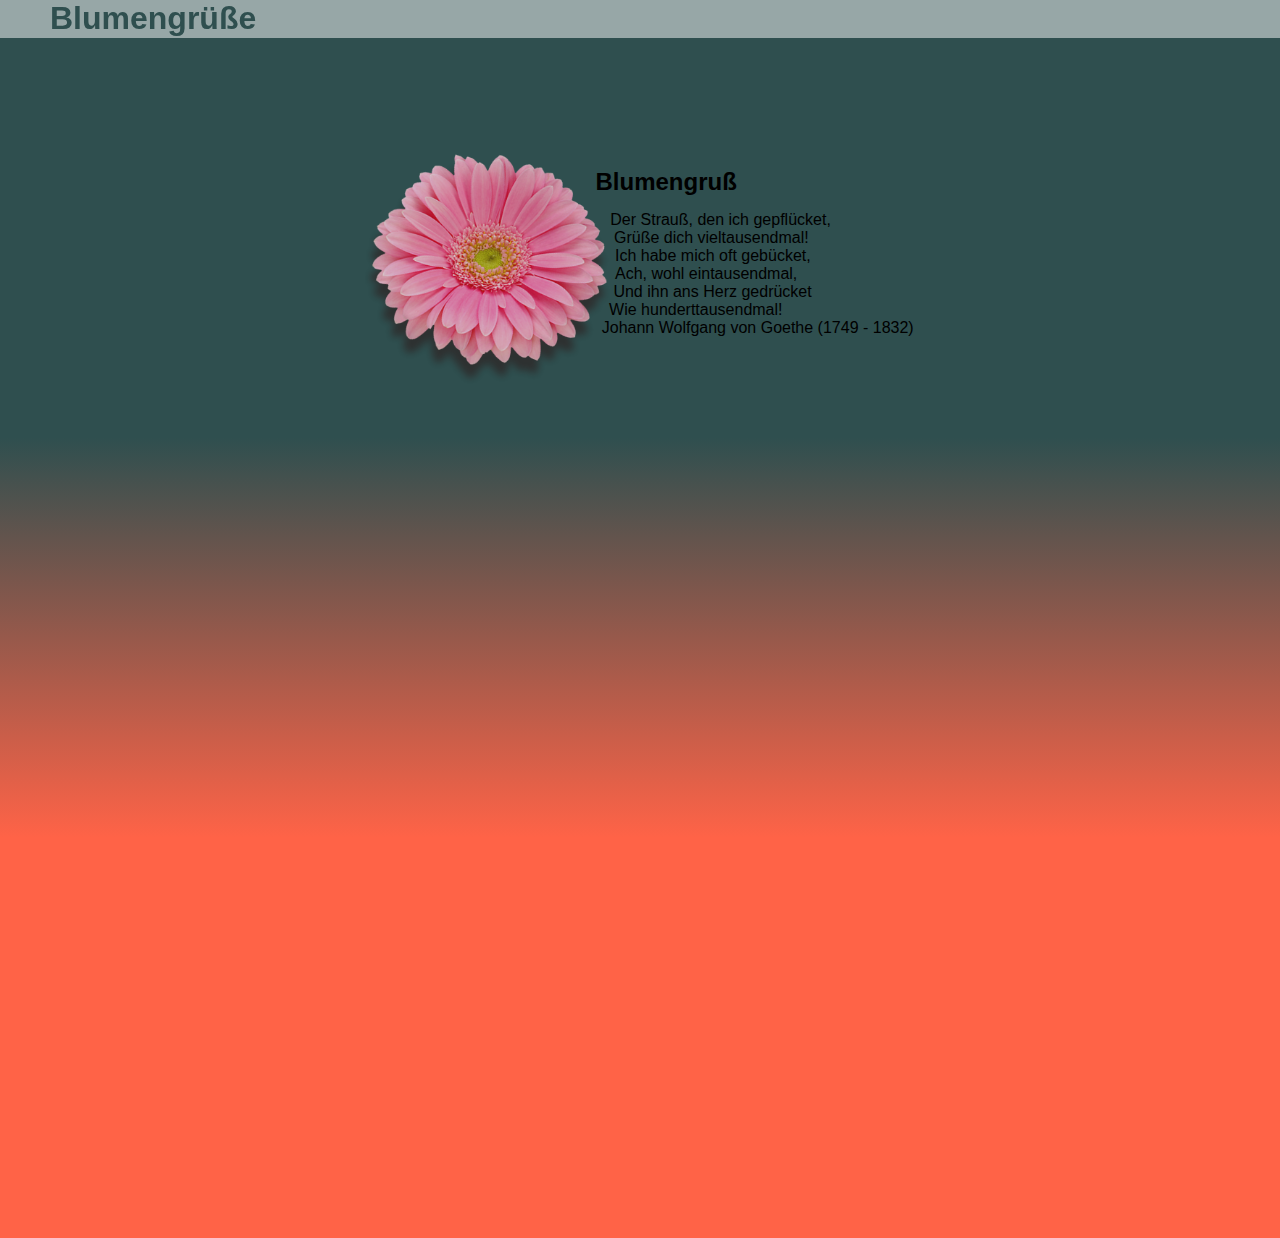
<file: aufgabe07_CSS3_transform_transition_animation/index.html>
<!DOCTYPE html>
<html lang="de">

<head>
    <meta charset="utf-8" />
    <meta name="viewport" content="width=device-width">
    <title>Aufgabe 6: CSS Shapes</title>
    <link rel="stylesheet" href="styles/styles.css">
</head>

<body>
    <header>
        <h1 id="top">Blumengrüße</h1>
        <nav>
            <ul>
                <li> <a href="index.html">aufgabe3</a> </li>
                <li> <a href="index.2.html">aufgabe2</a> </li>
                <li> <a href="index.3.html">aufgabe1</a> </li>
            </ul>
        </nav>
    </header>
    <main>
        <section>
            <div>
                <img src="img/gerbera.png" alt="Bild einer Gerbera">
                <h2>Blumengruß</h2>
                <p>
                    Der Strauß, den ich gepflücket,<br>
                    Grüße dich vieltausendmal!<br>
                    Ich habe mich oft gebücket,<br>
                    Ach, wohl eintausendmal,<br>
                    Und ihn ans Herz gedrücket<br>
                    Wie hunderttausendmal! <br>
                    <cite>Johann Wolfgang von Goethe (1749 - 1832)</cite>
                </p>
            </div>
        </section>

        <section></section>

        <section></section>
        
    </main>
    <footer>
    </footer>
</body>
<script src="js/prefixfree.min.js"></script>
</html>
</file>
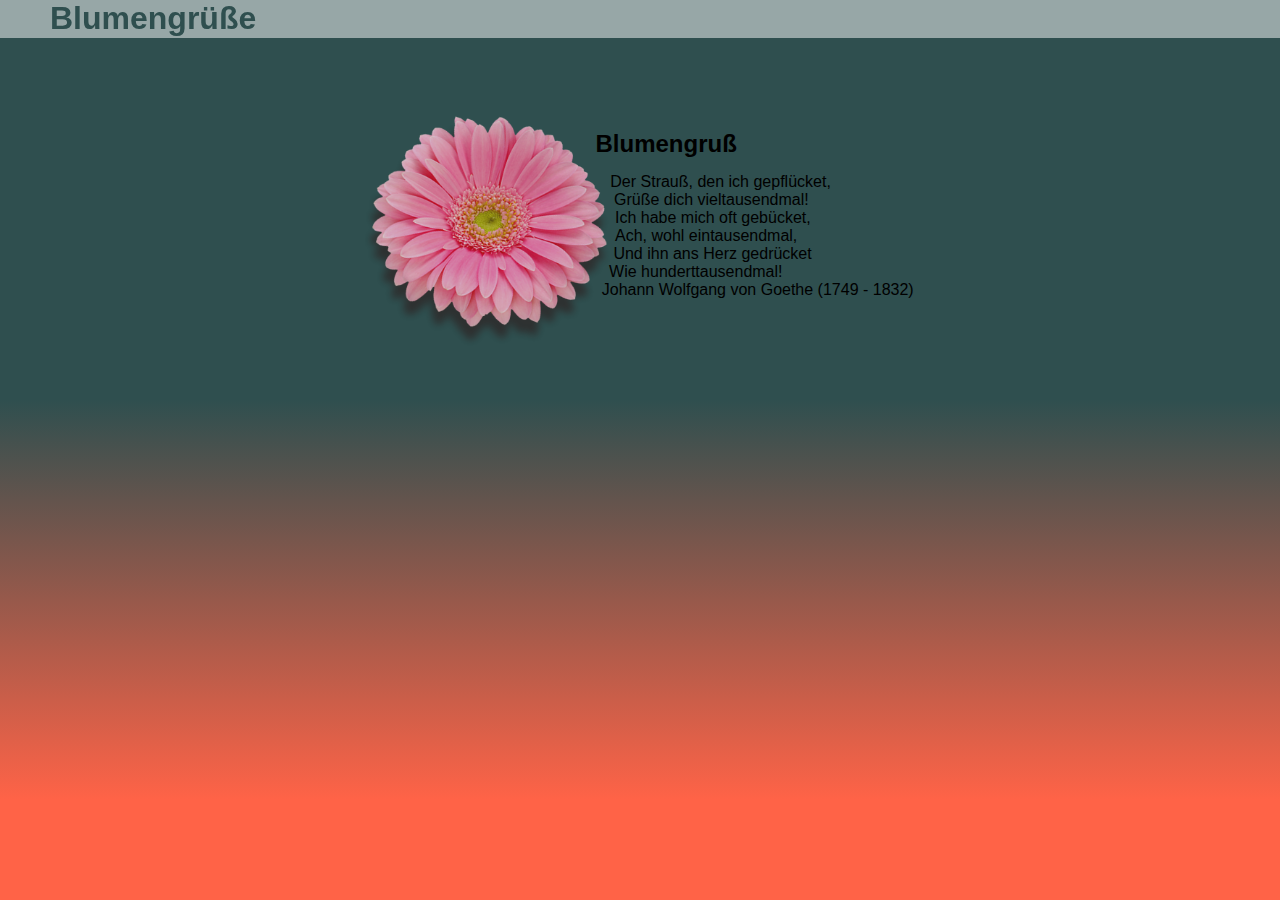
<file: aufgabe7_CSS3_transform_transition_animation/index.html>
<!DOCTYPE html>
<html lang="de">

<head>
    <meta charset="utf-8" />
    <meta name="viewport" content="width=device-width">
    <title>Aufgabe 6: CSS Shapes</title>
    <link rel="stylesheet" href="styles/styles.css">
</head>

<body>
    <header>
        <h1 id="top">Blumengrüße</h1>
        <nav>
            <ul>
                <li> <a href="">Farben</a> </li>
                <li> <a href="index.2.html">Galerie</a> </li>
                <li> <a href="">Geschmack</a> </li>
            </ul>
        </nav>
    </header>
    <main>
        <section>
            <div>
                <img src="img/gerbera.png" alt="Bild einer Gerbera">
                <h2>Blumengruß</h2>
                <p>
                    Der Strauß, den ich gepflücket,<br>
                    Grüße dich vieltausendmal!<br>
                    Ich habe mich oft gebücket,<br>
                    Ach, wohl eintausendmal,<br>
                    Und ihn ans Herz gedrücket<br>
                    Wie hunderttausendmal! <br>
                    <cite>Johann Wolfgang von Goethe (1749 - 1832)</cite>
                </p>
            </div>
        </section>

        <section></section>

        <section></section>
        
    </main>
    <footer>
    </footer>
</body>

</html>
</file>
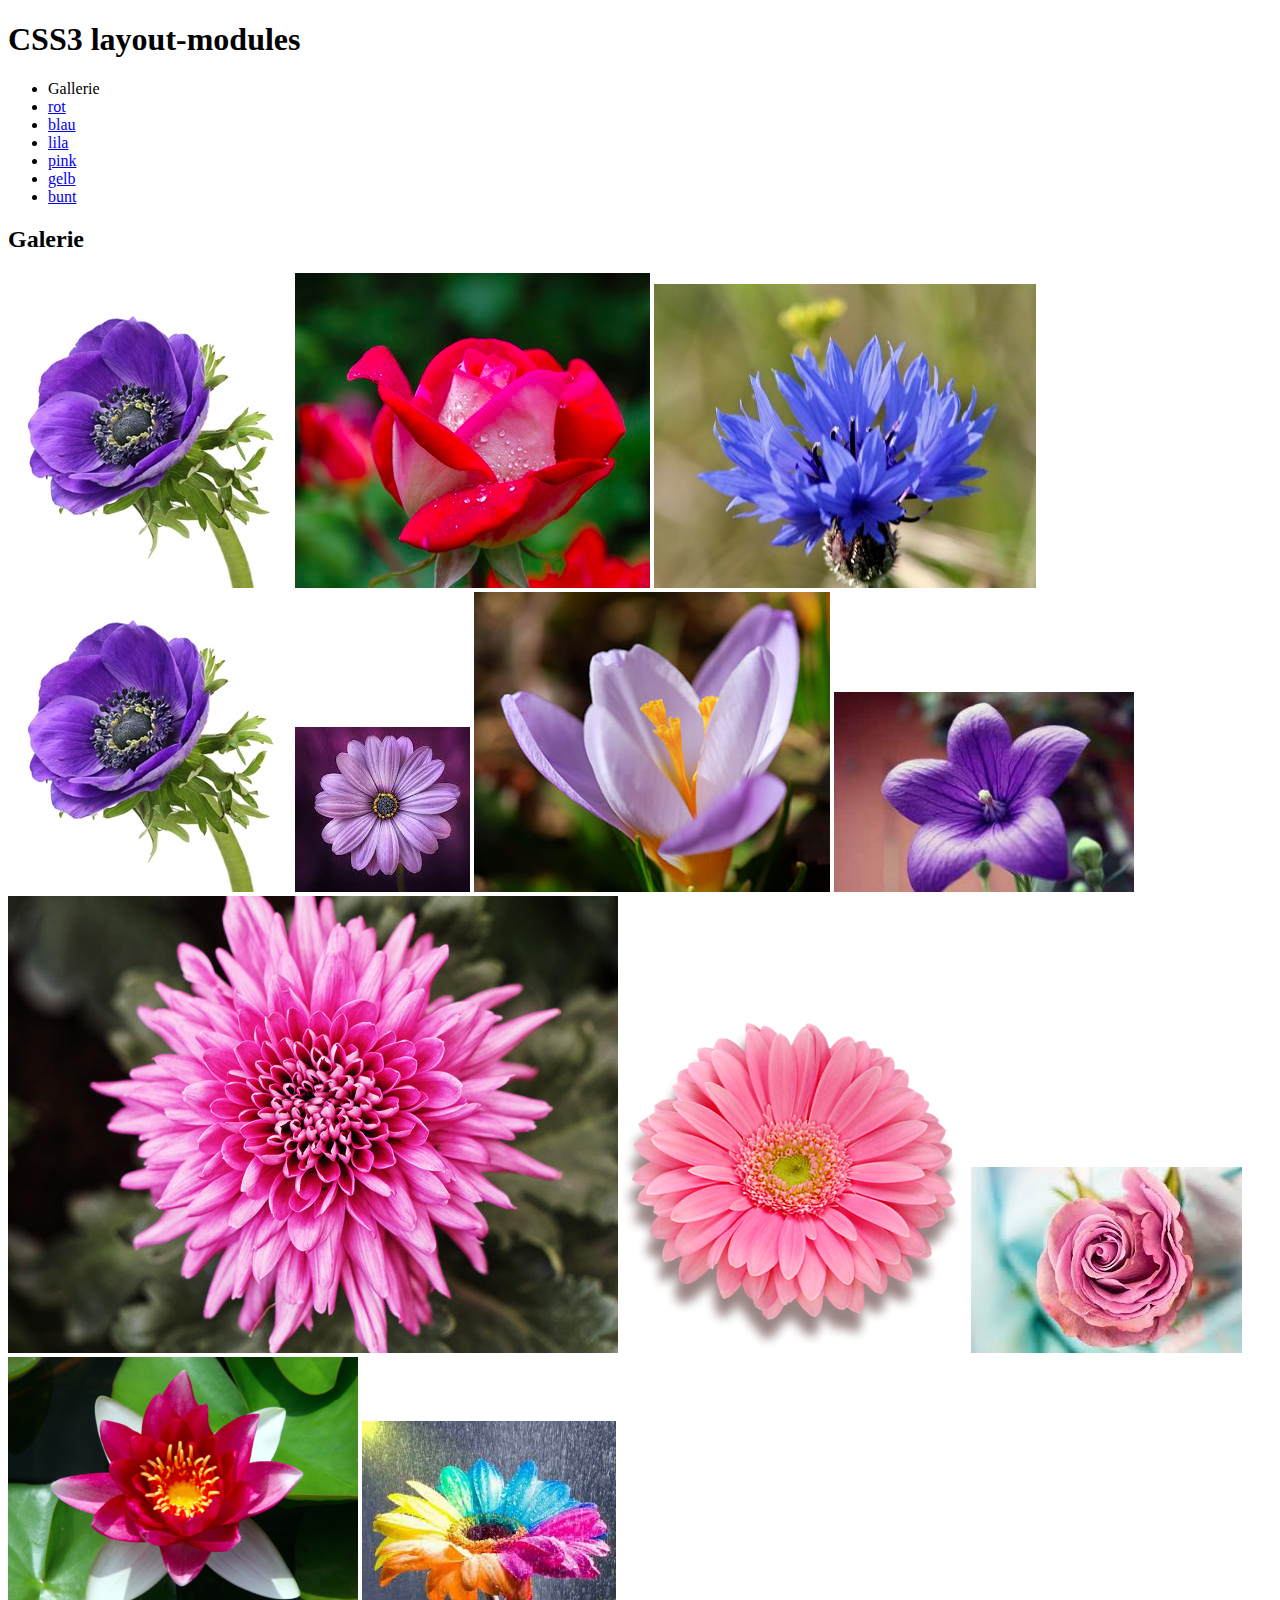
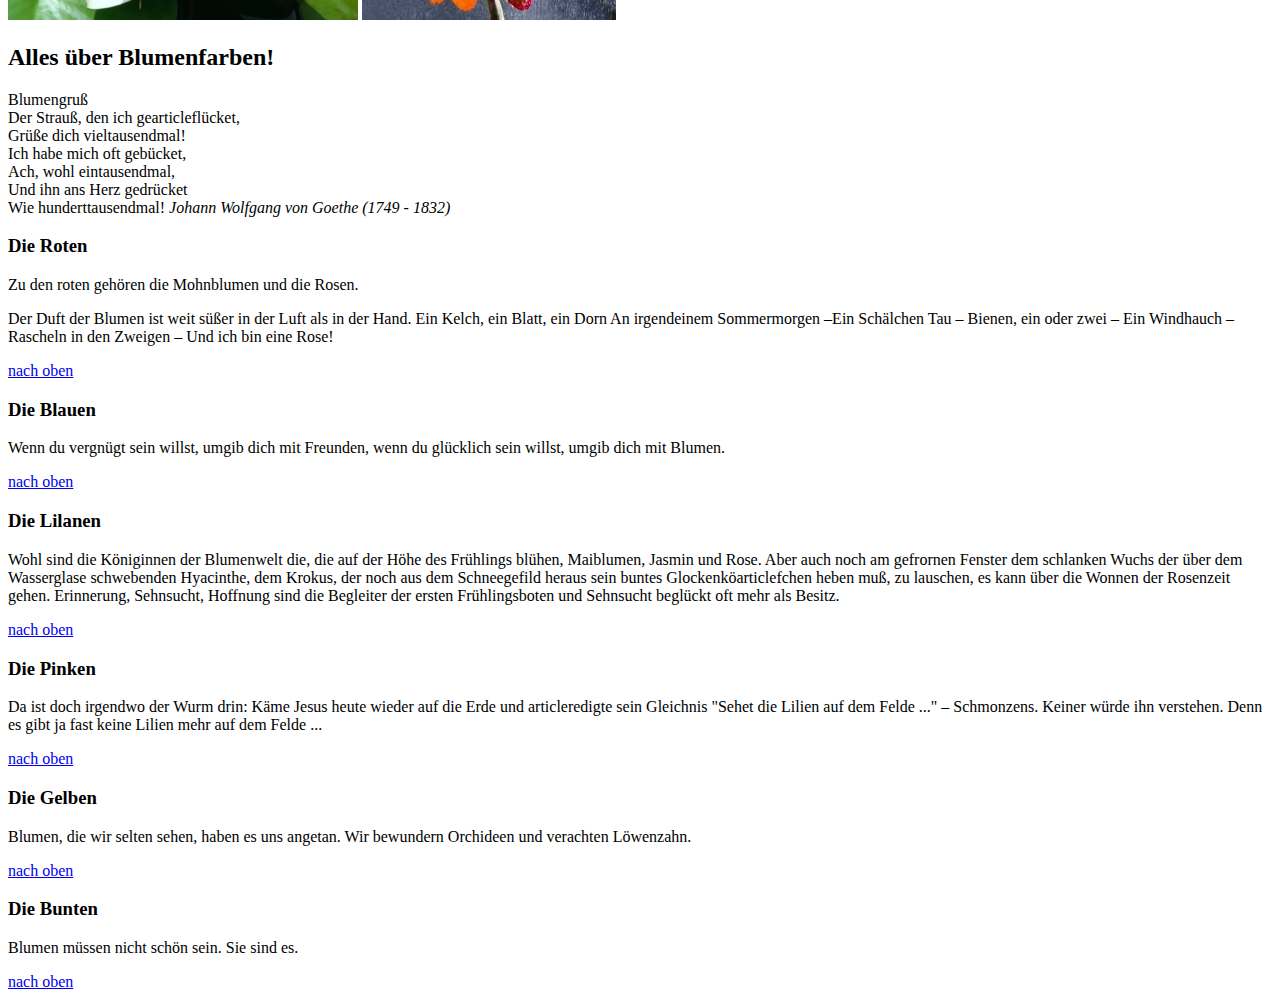
<file: aufgabe01_HTML5_Semantik/blume.html>
<!DOCTYPE html>
<html lang="de">

<head>
    <meta charset="utf-8" />
    <title>CSS3</title>
</head>

<body>
    <h1 id="top">CSS3 layout-modules</h1>
    <nav>
        <ul>
            <li> Gallerie </li>
            <li> <a href="#red"> rot </a> </li>
            <li> <a href="#blue"> blau </a> </li>
            <li> <a href="#purple"> lila </a> </li>
            <li> <a href="#pink"> pink </a> </li>
            <li> <a href="#yellow"> gelb </a> </li>
            <li> <a href="#colorfull"> bunt </a> </li>
        </ul>
    </nav>
    <main>
        <section>
            <h2>Galerie</h2>
            <div>
                <img src="img/anemone.jpg" alt="Bild einer Anemone">
                <img src="img/rose1.jpg" alt="Bild einer Rose">
                <img src="img/kornblume.jpg" alt="Bild einer Kornblume">
                <img src="img/anemone.jpg" alt="Bild einer Anemone">
                <img src="img/cosmee.jpg" alt="Bild einer Cosmee">
                <img src="img/krokos.jpg" alt="Bild einer Krokos">
                <img src="img/lilac.jpg" alt="Bild einer Lilac">
                <img src="img/aster.jpg" alt="Bild einer Aster">
                <img src="img/gerbera.png" alt="Bild einer Gerbera">
                <img src="img/rose2.jpg" alt="Bild einer Rose">
                <img src="img/seeanemone.jpg" alt="Bild einer Seeanemone">
                <img src="img/colorful.jpg" alt="Bild einer bunten Blume">
            </div>
        </section>

        <section>
            <h2> Alles über Blumenfarben!</h2>
            <p>Blumengruß<br>
                Der Strauß, den ich gearticleflücket,<br>
                Grüße dich vieltausendmal!<br>
                Ich habe mich oft gebücket,<br>
                Ach, wohl eintausendmal,<br>
                Und ihn ans Herz gedrücket<br>
                Wie hunderttausendmal! <cite>Johann Wolfgang von Goethe (1749 - 1832)</cite>
            </p>

            <article id="red">
                <h3>Die Roten</h3>
                <p>Zu den roten gehören die Mohnblumen und die Rosen.</p>
                <p>Der Duft der Blumen ist weit süßer in der Luft als in der Hand. Ein Kelch, ein Blatt, ein Dorn An
                    irgendeinem Sommermorgen –Ein Schälchen Tau – Bienen, ein oder zwei – Ein Windhauch – Rascheln in
                    den Zweigen – Und ich bin eine Rose! </p>
                <a href="#top">nach oben</a>
            </article>

            <article id="blue">
                <h3>Die Blauen</h3>
                <p>Wenn du vergnügt sein willst, umgib dich mit Freunden, wenn du glücklich sein willst, umgib dich mit
                    Blumen.</p>
                <a href="#top">nach oben</a>
            </article>

            <article id="purple">
                <h3>Die Lilanen </h3>
                <p> Wohl sind die Königinnen der Blumenwelt die, die auf der Höhe des Frühlings blühen, Maiblumen,
                    Jasmin und Rose. Aber auch noch am gefrornen Fenster dem schlanken Wuchs der über dem Wasserglase
                    schwebenden Hyacinthe, dem Krokus, der noch aus dem Schneegefild heraus sein buntes
                    Glockenköarticlefchen heben muß, zu lauschen, es kann über die Wonnen der Rosenzeit gehen.
                    Erinnerung, Sehnsucht, Hoffnung sind die Begleiter der ersten Frühlingsboten und Sehnsucht beglückt
                    oft mehr als Besitz.</p>
                <a href="#top">nach oben</a>
            </article>

            <article id="pink">
                <h3>Die Pinken</h3>
                <p>Da ist doch irgendwo der Wurm drin: Käme Jesus heute wieder auf die Erde und articleredigte sein
                    Gleichnis "Sehet die Lilien auf dem Felde ..." – Schmonzens. Keiner würde ihn verstehen. Denn es
                    gibt ja fast keine Lilien mehr auf dem Felde ...</p>
                <a href="#h1">nach oben</a>
            </article>

            <article id="yellow">
                <h3> Die Gelben </h3>
                <p>Blumen, die wir selten sehen, haben es uns angetan. Wir bewundern Orchideen und verachten Löwenzahn.</p>
                <a href="#top">nach oben</a>
            </article>

            <article id="colorful">
                <h3>Die Bunten</h3>
                <p>Blumen müssen nicht schön sein. Sie sind es.</p>
                <a href="#top">nach oben</a>
            </article>

        </section>
    </main>
</body>

</html>
</file>
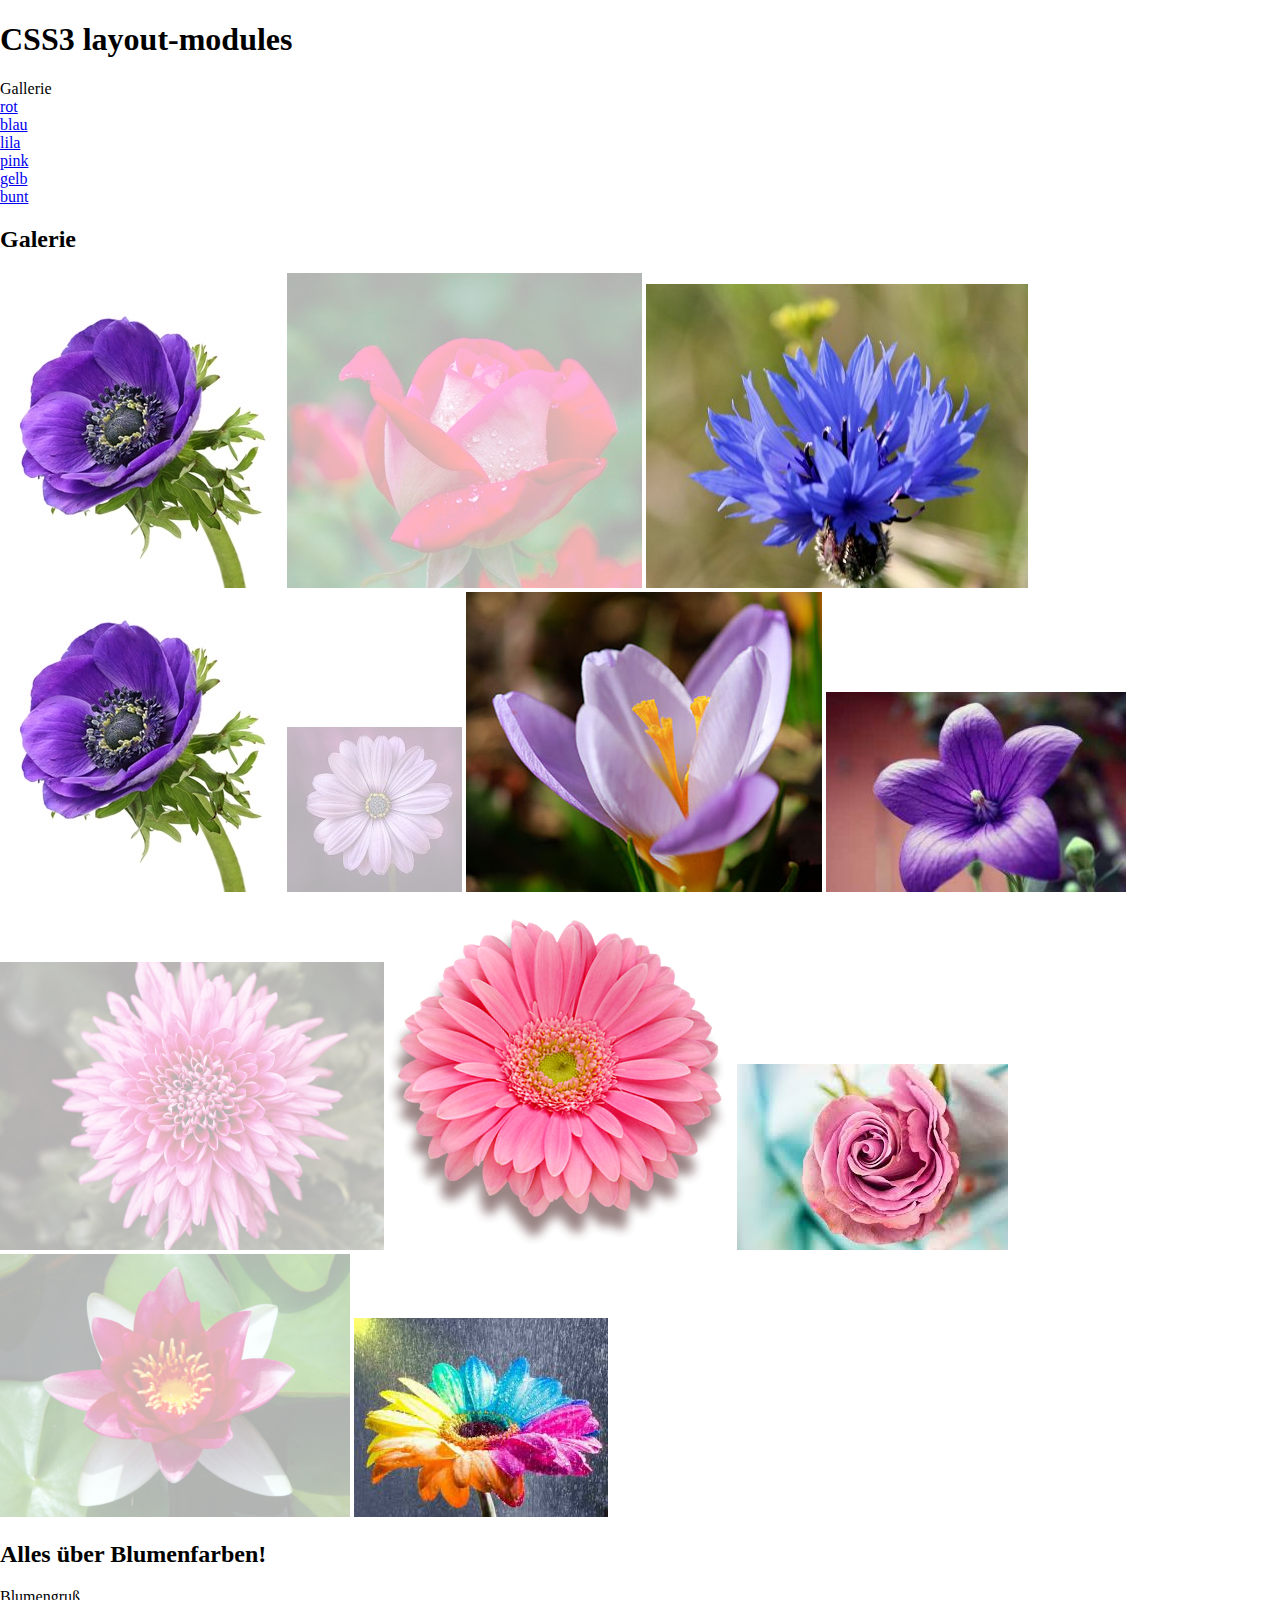
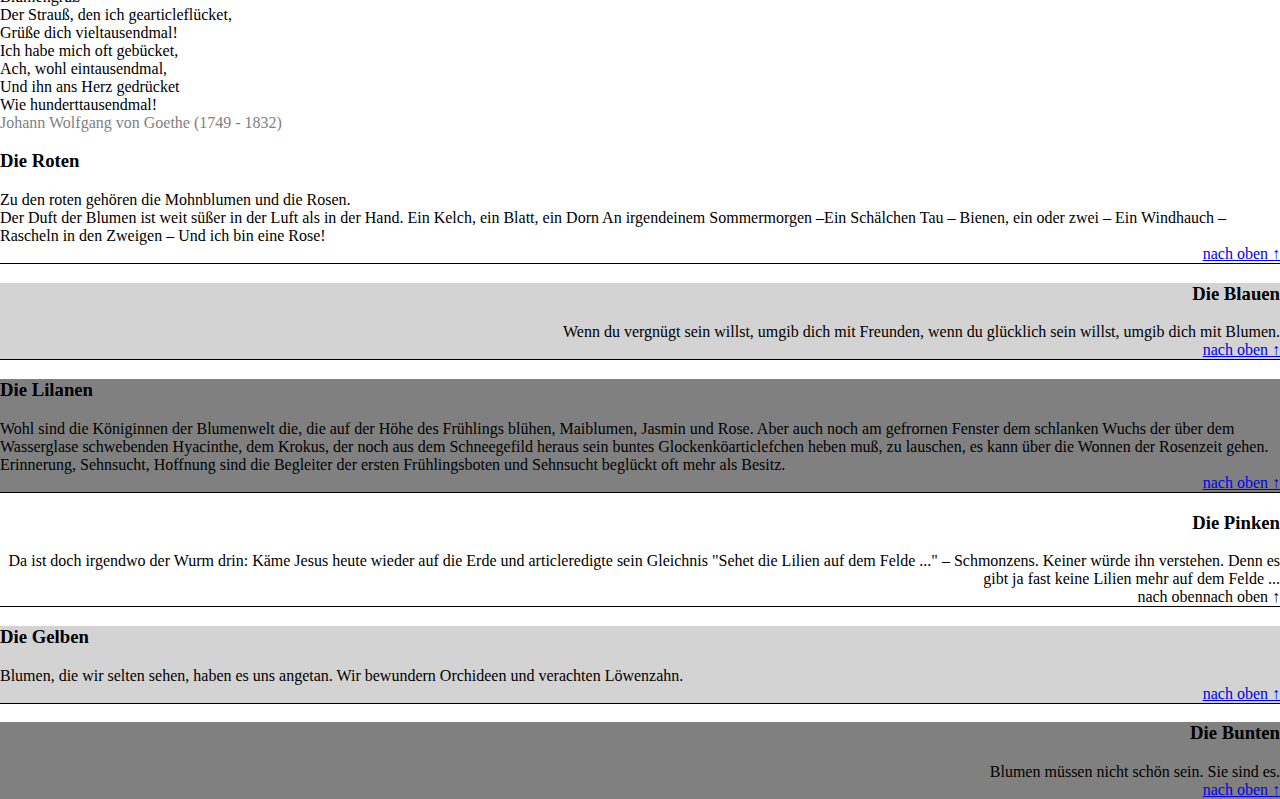
<file: aufgabe02_CSS3_Selektoren, Spezifität, strukturelle Pseudoklassen/blume.html>
<!DOCTYPE html>
<html lang="de">

<head>
    <meta charset="utf-8" />
    <title>CSS3</title>
    <link rel="stylesheet" href="styles/styles.css">
</head>

<body>
    <h1 id="top">CSS3 layout-modules</h1>
    <nav>
        <ul>
            <li> Gallerie </li>
            <li> <a href="#red"> rot </a> </li>
            <li> <a href="#blue"> blau </a> </li>
            <li> <a href="#purple"> lila </a> </li>
            <li> <a href="#pink"> pink </a> </li>
            <li> <a href="#yellow"> gelb </a> </li>
            <li> <a href="#colorfull"> bunt </a> </li>
        </ul>
    </nav>
    <main>
        <section>
            <h2>Galerie</h2>
            <div>
                <img src="img/anemone.jpg" alt="Bild einer Anemone">
                <img src="img/rose1.jpg" alt="Bild einer Rose">
                <img src="img/kornblume.jpg" alt="Bild einer Kornblume">
                <img src="img/anemone.jpg" alt="Bild einer Anemone">
                <img src="img/cosmee.jpg" alt="Bild einer Cosmee">
                <img src="img/krokos.jpg" alt="Bild einer Krokos">
                <img src="img/lilac.jpg" alt="Bild einer Lilac">
                <img src="img/aster.jpg" alt="Bild einer Aster">
                <img src="img/gerbera.png" alt="Bild einer Gerbera">
                <img src="img/rose2.jpg" alt="Bild einer Rose">
                <img src="img/seeanemone.jpg" alt="Bild einer Seeanemone">
                <img src="img/colorful.jpg" alt="Bild einer bunten Blume">
            </div>
        </section>

        <section>
            <h2> Alles über Blumenfarben!</h2>
            <p>Blumengruß<br>
                Der Strauß, den ich gearticleflücket,<br>
                Grüße dich vieltausendmal!<br>
                Ich habe mich oft gebücket,<br>
                Ach, wohl eintausendmal,<br>
                Und ihn ans Herz gedrücket<br>
                Wie hunderttausendmal! <br>
                <cite>Johann Wolfgang von Goethe (1749 - 1832)</cite>
            </p>

            <article id="red">
                <h3>Die Roten</h3>
                <p>Zu den roten gehören die Mohnblumen und die Rosen.</p>
                <p>Der Duft der Blumen ist weit süßer in der Luft als in der Hand. Ein Kelch, ein Blatt, ein Dorn An
                    irgendeinem Sommermorgen –Ein Schälchen Tau – Bienen, ein oder zwei – Ein Windhauch – Rascheln in
                    den Zweigen – Und ich bin eine Rose! </p>
                <a href="#top"></a>
            </article>

            <article id="blue">
                <h3>Die Blauen</h3>
                <p>Wenn du vergnügt sein willst, umgib dich mit Freunden, wenn du glücklich sein willst, umgib dich mit
                    Blumen.</p>
                <a href="#top" ></a>
            </article>

            <article id="purple">
                <h3>Die Lilanen </h3>
                <p> Wohl sind die Königinnen der Blumenwelt die, die auf der Höhe des Frühlings blühen, Maiblumen,
                    Jasmin und Rose. Aber auch noch am gefrornen Fenster dem schlanken Wuchs der über dem Wasserglase
                    schwebenden Hyacinthe, dem Krokus, der noch aus dem Schneegefild heraus sein buntes
                    Glockenköarticlefchen heben muß, zu lauschen, es kann über die Wonnen der Rosenzeit gehen.
                    Erinnerung, Sehnsucht, Hoffnung sind die Begleiter der ersten Frühlingsboten und Sehnsucht beglückt
                    oft mehr als Besitz.</p>
                <a href="#top" ></a>
            </article>

            <article id="pink">
                <h3>Die Pinken</h3>
                <p>Da ist doch irgendwo der Wurm drin: Käme Jesus heute wieder auf die Erde und articleredigte sein
                    Gleichnis "Sehet die Lilien auf dem Felde ..." – Schmonzens. Keiner würde ihn verstehen. Denn es
                    gibt ja fast keine Lilien mehr auf dem Felde ...</p>
                <a>nach oben</a>
            </article>

            <article id="yellow">
                <h3> Die Gelben </h3>
                <p>Blumen, die wir selten sehen, haben es uns angetan. Wir bewundern Orchideen und verachten Löwenzahn.</p>
                <a href="#top" ></a>
            </article>

            <article id="colorful">
                <h3>Die Bunten</h3>
                <p>Blumen müssen nicht schön sein. Sie sind es.</p>
                <a href="#top" ></a>
            </article>

        </section>
    </main>
</body>

</html>
</file>
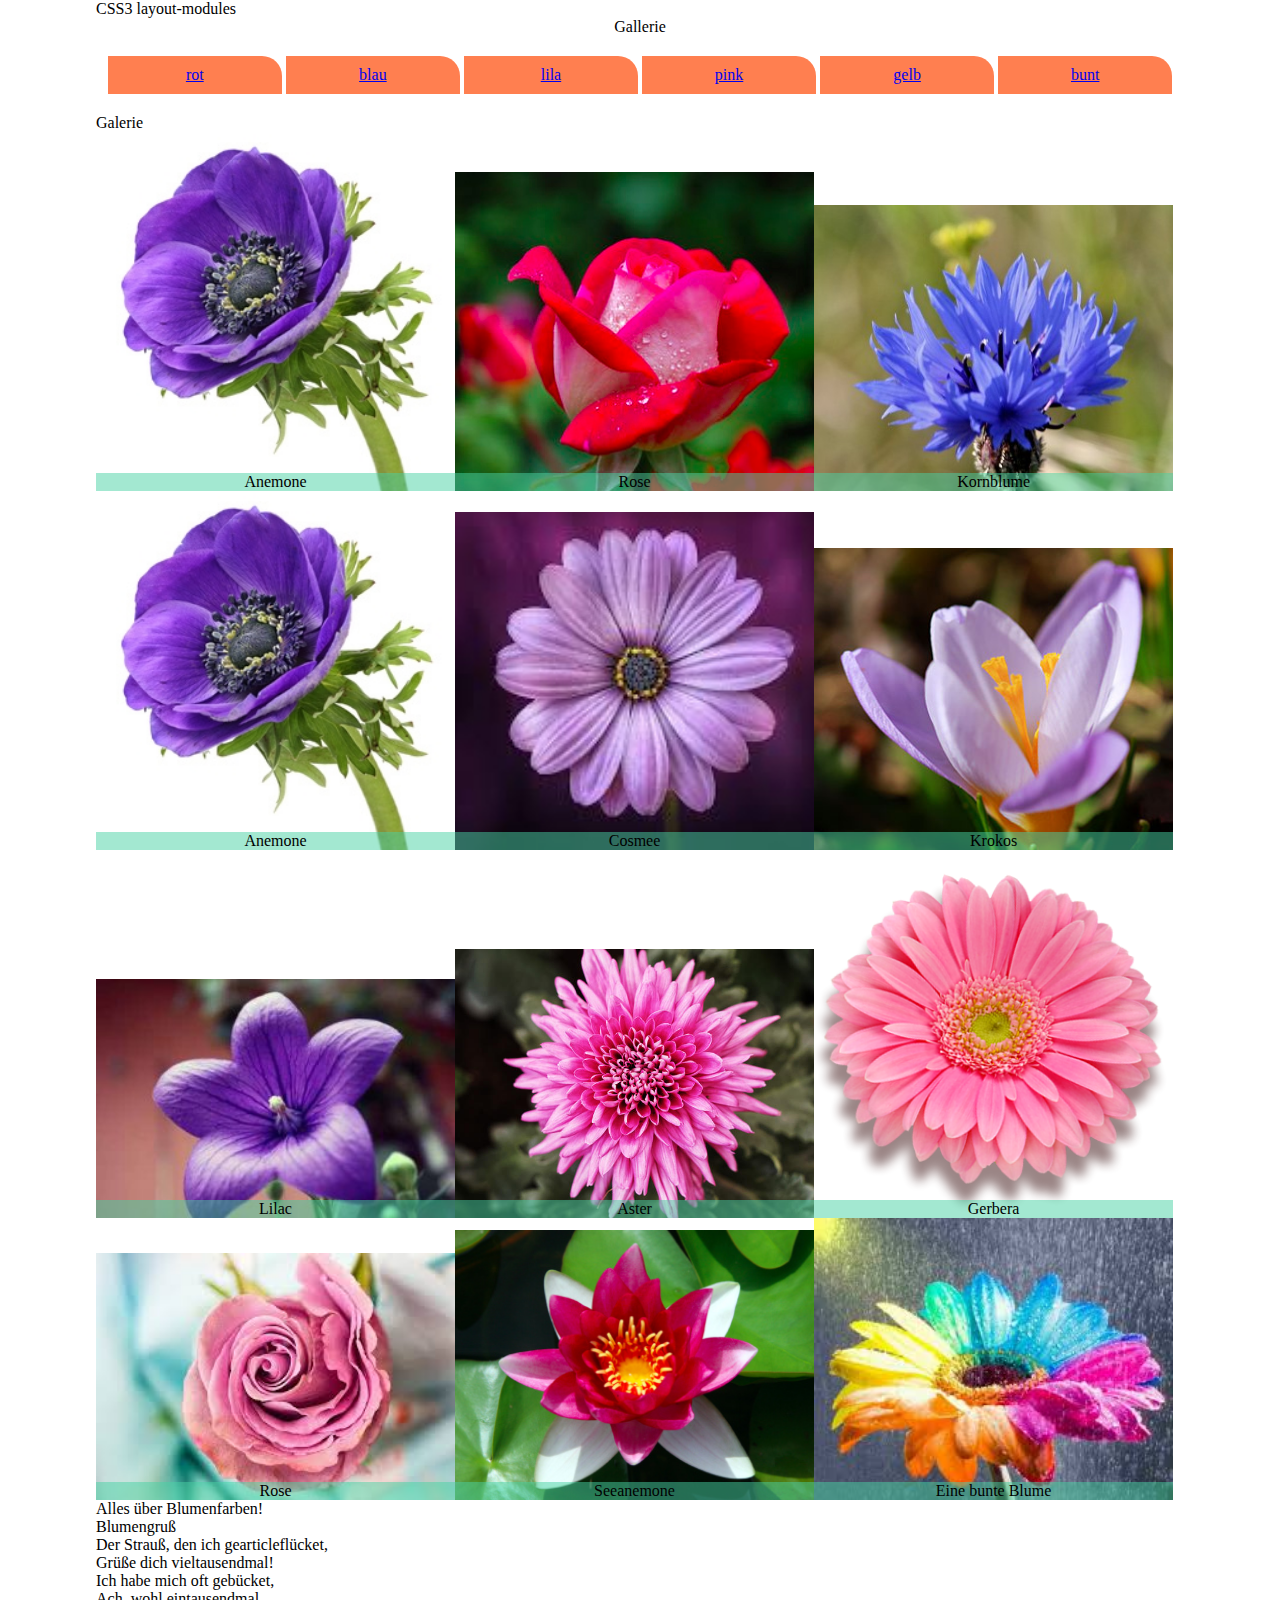
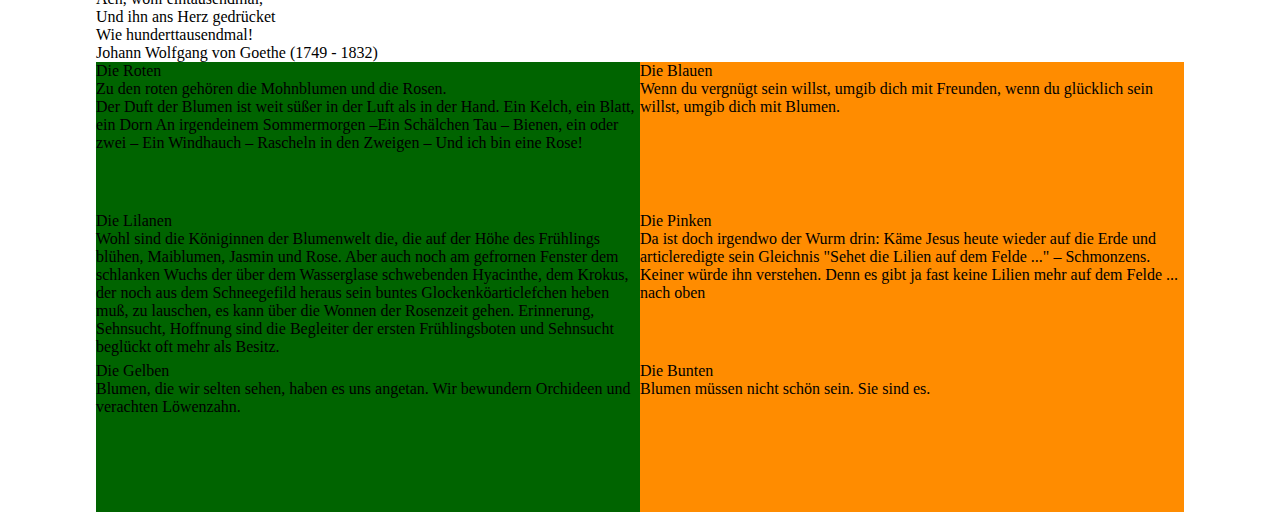
<file: aufgabe03_CSS3_box-sizing, block, inline, float, position/blume.html>
<!DOCTYPE html>
<html lang="de">

<head>
    <meta charset="utf-8" />
    <title>aufgabe3</title>
    <link rel="stylesheet" href="styles/blockFloatPos.css">
</head>

<body>
    <h1 id="top">CSS3 layout-modules</h1>
    <nav>
        <ul>
            <li> Gallerie </li>
            <li> <a href="#red"> rot </a> </li>
            <li> <a href="#blue"> blau </a> </li>
            <li> <a href="#purple"> lila </a> </li>
            <li> <a href="#pink"> pink </a> </li>
            <li> <a href="#yellow"> gelb </a> </li>
            <li> <a href="#colorfull"> bunt </a> </li>
        </ul>
    </nav>
    <main>
        <section>
            <h2>Galerie</h2>
            <div>
                <div>
                    <img src="img/anemone.jpg" alt="Bild einer Anemone">
                    <span>Anemone</span>
                </div><!--
            --><div>
                    <img src="img/rose1.jpg" alt="Bild einer Rose">
                    <span>Rose</span>
                </div><!--
            --><div>
                    <img src="img/kornblume.jpg" alt="Bild einer Kornblume">
                    <span>Kornblume</span>
                </div><!--
            --><div>
                    <img src="img/anemone.jpg" alt="Bild einer Anemone">
                    <span>Anemone</span>
                </div><!--
            --><div>
                    <img src="img/cosmee.jpg" alt="Bild einer Cosmee">
                    <span>Cosmee</span>
                </div><!--
            --><div>
                    <img src="img/krokos.jpg" alt="Bild einer Krokos">
                    <span>Krokos</span>
                </div><!--
            --><div>
                    <img src="img/lilac.jpg" alt="Bild einer Lilac">
                    <span>Lilac</span>
                </div><!--
            --><div>
                    <img src="img/aster.jpg" alt="Bild einer Aster">
                    <span>Aster</span>
                </div><!--
            --><div>
                    <img src="img/gerbera.png" alt="Bild einer Gerbera">
                    <span>Gerbera</span>
                </div><!--
            --><div>
                    <img src="img/rose2.jpg" alt="Bild einer Rose">
                    <span>Rose</span>
                </div><!--
            --><div>
                    <img src="img/seeanemone.jpg" alt="Bild einer Seeanemone">
                    <span>Seeanemone</span>
                </div><!--
            --><div>
                    <img src="img/colorful.jpg" alt="Bild einer bunten Blume">
                    <span>Eine bunte Blume</span>
                </div>
            </div>
        </section>

        <section>
            <h2> Alles über Blumenfarben!</h2>
            <p>Blumengruß<br>
                Der Strauß, den ich gearticleflücket,<br>
                Grüße dich vieltausendmal!<br>
                Ich habe mich oft gebücket,<br>
                Ach, wohl eintausendmal,<br>
                Und ihn ans Herz gedrücket<br>
                Wie hunderttausendmal! <br>
                <cite>Johann Wolfgang von Goethe (1749 - 1832)</cite>
            </p>

            <article id="red">
                <h3>Die Roten</h3>
                <p>Zu den roten gehören die Mohnblumen und die Rosen.</p>
                <p>Der Duft der Blumen ist weit süßer in der Luft als in der Hand. Ein Kelch, ein Blatt, ein Dorn An
                    irgendeinem Sommermorgen –Ein Schälchen Tau – Bienen, ein oder zwei – Ein Windhauch – Rascheln in
                    den Zweigen – Und ich bin eine Rose! </p>
                <a href="#top"></a>
            </article>
            
            <article id="blue">
                <h3>Die Blauen</h3>
                <p>Wenn du vergnügt sein willst, umgib dich mit Freunden, wenn du glücklich sein willst, umgib dich mit
                    Blumen.</p>
                <a href="#top"></a>
            </article>

            <article id="purple">
                <h3>Die Lilanen </h3>
                <p> Wohl sind die Königinnen der Blumenwelt die, die auf der Höhe des Frühlings blühen, Maiblumen,
                    Jasmin und Rose. Aber auch noch am gefrornen Fenster dem schlanken Wuchs der über dem Wasserglase
                    schwebenden Hyacinthe, dem Krokus, der noch aus dem Schneegefild heraus sein buntes
                    Glockenköarticlefchen heben muß, zu lauschen, es kann über die Wonnen der Rosenzeit gehen.
                    Erinnerung, Sehnsucht, Hoffnung sind die Begleiter der ersten Frühlingsboten und Sehnsucht beglückt
                    oft mehr als Besitz.</p>
                <a href="#top"></a>
            </article>

            <article id="pink">
                <h3>Die Pinken</h3>
                <p>Da ist doch irgendwo der Wurm drin: Käme Jesus heute wieder auf die Erde und articleredigte sein
                    Gleichnis "Sehet die Lilien auf dem Felde ..." – Schmonzens. Keiner würde ihn verstehen. Denn es
                    gibt ja fast keine Lilien mehr auf dem Felde ...</p>
                <a>nach oben</a>
            </article>

            <article id="yellow">
                <h3> Die Gelben </h3>
                <p>Blumen, die wir selten sehen, haben es uns angetan. Wir bewundern Orchideen und verachten Löwenzahn.</p>
                <a href="#top"></a>
            </article>

            <article id="colorful">
                <h3>Die Bunten</h3>
                <p>Blumen müssen nicht schön sein. Sie sind es.</p>
                <a href="#top"></a>
            </article>

        </section>
    </main>
</body>

</html>
</file>
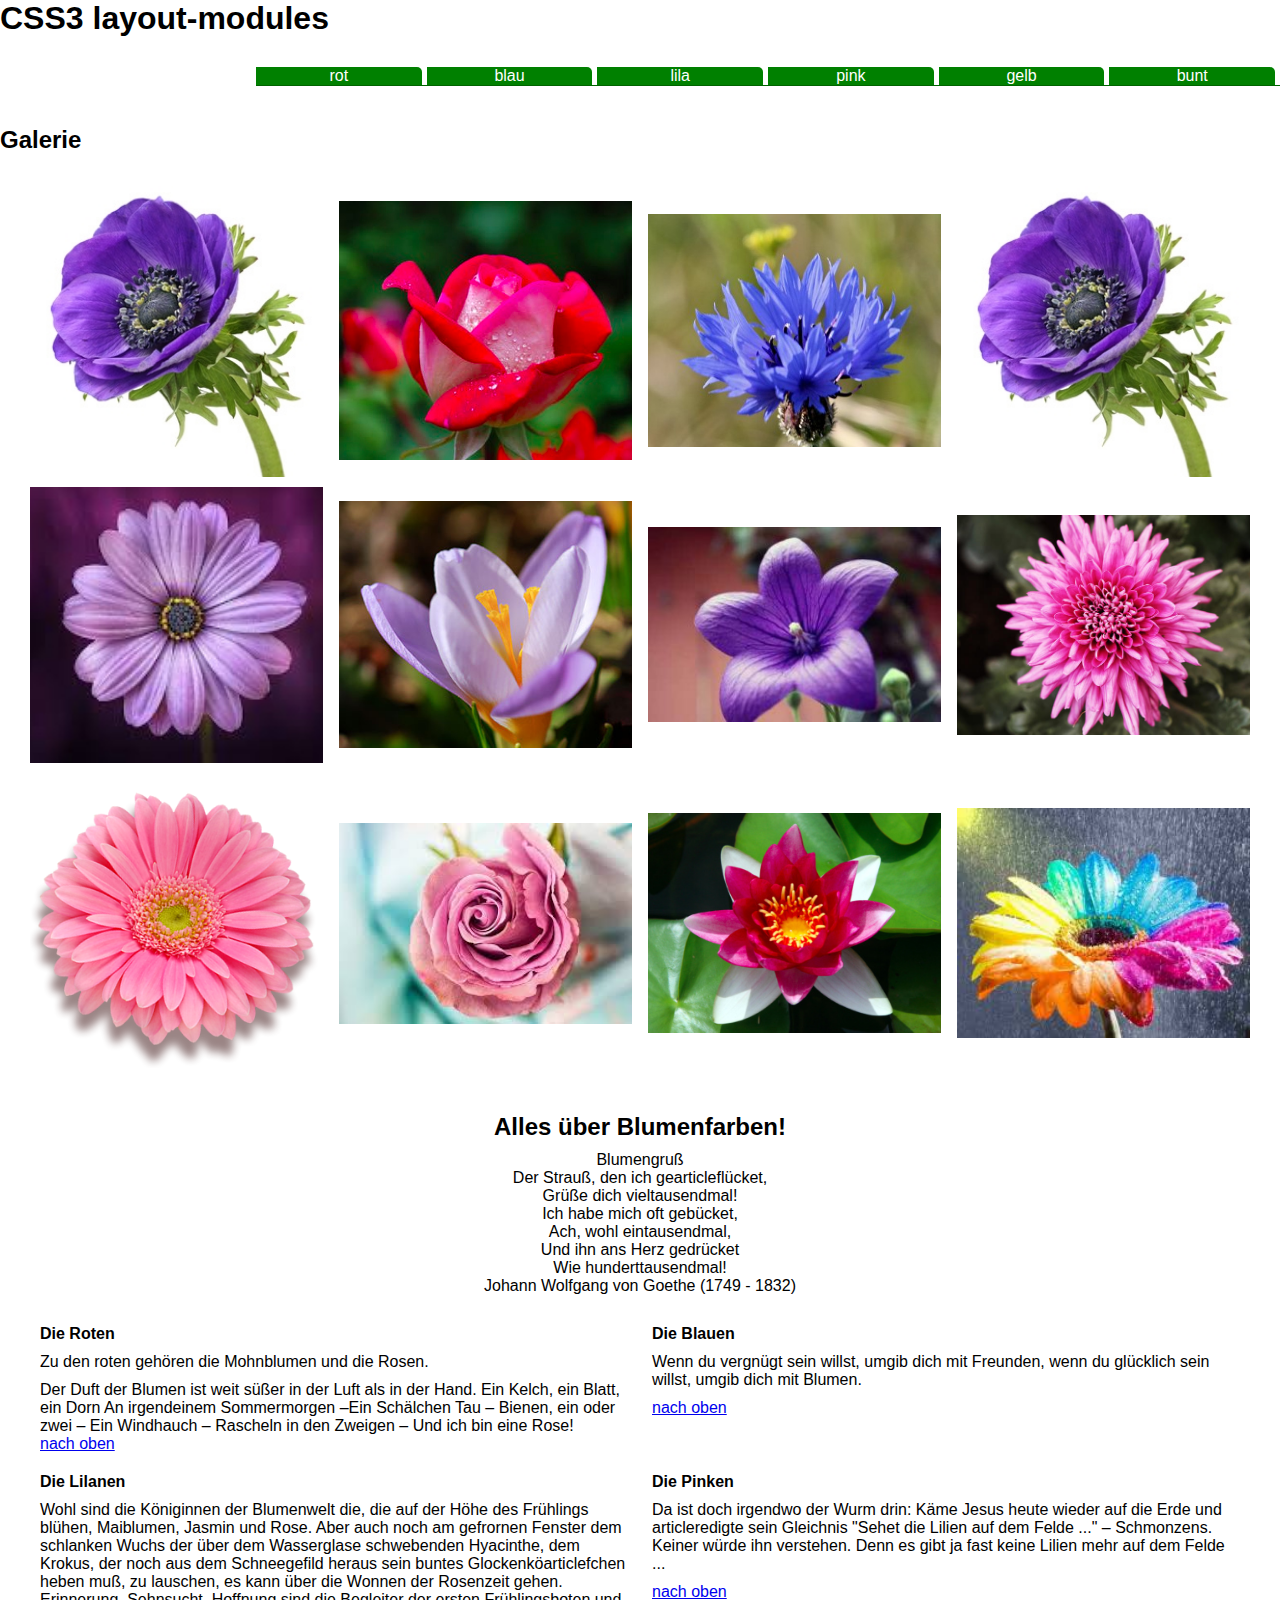
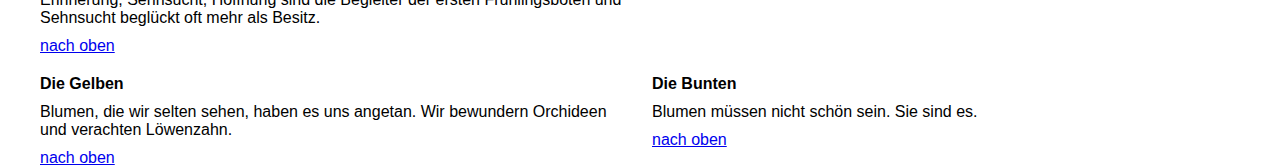
<file: aufgabe04_CSS3_flex/blume.html>
<!DOCTYPE html>
<html lang="de">

<head>
    <meta charset="utf-8" />
    <meta name="viewport" content="width=device-width">
    <title>aufgabe4</title>
    <link rel="stylesheet" href="styles/styles.css">
</head>

<body>
    <h1 id="top">CSS3 layout-modules</h1>
    <nav>
        <ul>
            <li> <a href="#red"> rot </a> </li>
            <li> <a href="#blue"> blau </a> </li>
            <li> <a href="#purple"> lila </a> </li>
            <li> <a href="#pink"> pink </a> </li>
            <li> <a href="#yellow"> gelb </a> </li>
            <li> <a href="#colorfull"> bunt </a> </li>
        </ul>
    </nav>
    <main>
        <section>
            <h2>Galerie</h2>
            <div>
                <img src="img/anemone.jpg" alt="Bild einer Anemone">
                <img src="img/rose1.jpg" alt="Bild einer Rose">
                <img src="img/kornblume.jpg" alt="Bild einer Kornblume">
                <img src="img/anemone.jpg" alt="Bild einer Anemone">
                <img src="img/cosmee.jpg" alt="Bild einer Cosmee">
                <img src="img/krokos.jpg" alt="Bild einer Krokos">
                <img src="img/lilac.jpg" alt="Bild einer Lilac">
                <img src="img/aster.jpg" alt="Bild einer Aster">
                <img src="img/gerbera.png" alt="Bild einer Gerbera">
                <img src="img/rose2.jpg" alt="Bild einer Rose">
                <img src="img/seeanemone.jpg" alt="Bild einer Seeanemone">
                <img src="img/colorful.jpg" alt="Bild einer bunten Blume">
            </div>
        </section>

        <section>
            <h2> Alles über Blumenfarben!</h2>
            <p>Blumengruß<br>
                Der Strauß, den ich gearticleflücket,<br>
                Grüße dich vieltausendmal!<br>
                Ich habe mich oft gebücket,<br>
                Ach, wohl eintausendmal,<br>
                Und ihn ans Herz gedrücket<br>
                Wie hunderttausendmal! <br>
                <cite>Johann Wolfgang von Goethe (1749 - 1832)</cite>
            </p>

            <article id="red">
                <h3>Die Roten</h3>
                <p>Zu den roten gehören die Mohnblumen und die Rosen.</p>
                <p>Der Duft der Blumen ist weit süßer in der Luft als in der Hand. Ein Kelch, ein Blatt, ein Dorn An
                    irgendeinem Sommermorgen –Ein Schälchen Tau – Bienen, ein oder zwei – Ein Windhauch – Rascheln in
                    den Zweigen – Und ich bin eine Rose! </p>
                <a href="#top">nach oben</a>
            </article>
            
            <article id="blue">
                <h3>Die Blauen</h3>
                <p>Wenn du vergnügt sein willst, umgib dich mit Freunden, wenn du glücklich sein willst, umgib dich mit
                    Blumen.</p>
                <a href="#top">nach oben</a>
            </article>

            <article id="purple">
                <h3>Die Lilanen </h3>
                <p> Wohl sind die Königinnen der Blumenwelt die, die auf der Höhe des Frühlings blühen, Maiblumen,
                    Jasmin und Rose. Aber auch noch am gefrornen Fenster dem schlanken Wuchs der über dem Wasserglase
                    schwebenden Hyacinthe, dem Krokus, der noch aus dem Schneegefild heraus sein buntes
                    Glockenköarticlefchen heben muß, zu lauschen, es kann über die Wonnen der Rosenzeit gehen.
                    Erinnerung, Sehnsucht, Hoffnung sind die Begleiter der ersten Frühlingsboten und Sehnsucht beglückt
                    oft mehr als Besitz.</p>
                <a href="#top">nach oben</a>
            </article>

            <article id="pink">
                <h3>Die Pinken</h3>
                <p>Da ist doch irgendwo der Wurm drin: Käme Jesus heute wieder auf die Erde und articleredigte sein
                    Gleichnis "Sehet die Lilien auf dem Felde ..." – Schmonzens. Keiner würde ihn verstehen. Denn es
                    gibt ja fast keine Lilien mehr auf dem Felde ...</p>
                <a href="#top">nach oben</a>
            </article>

            <article id="yellow">
                <h3> Die Gelben </h3>
                <p>Blumen, die wir selten sehen, haben es uns angetan. Wir bewundern Orchideen und verachten Löwenzahn.</p>
                <a href="#top">nach oben</a>
            </article>

            <article id="colorful">
                <h3>Die Bunten</h3>
                <p>Blumen müssen nicht schön sein. Sie sind es.</p>
                <a href="#top">nach oben</a>
            </article>

        </section>
    </main>
</body>

</html>
</file>
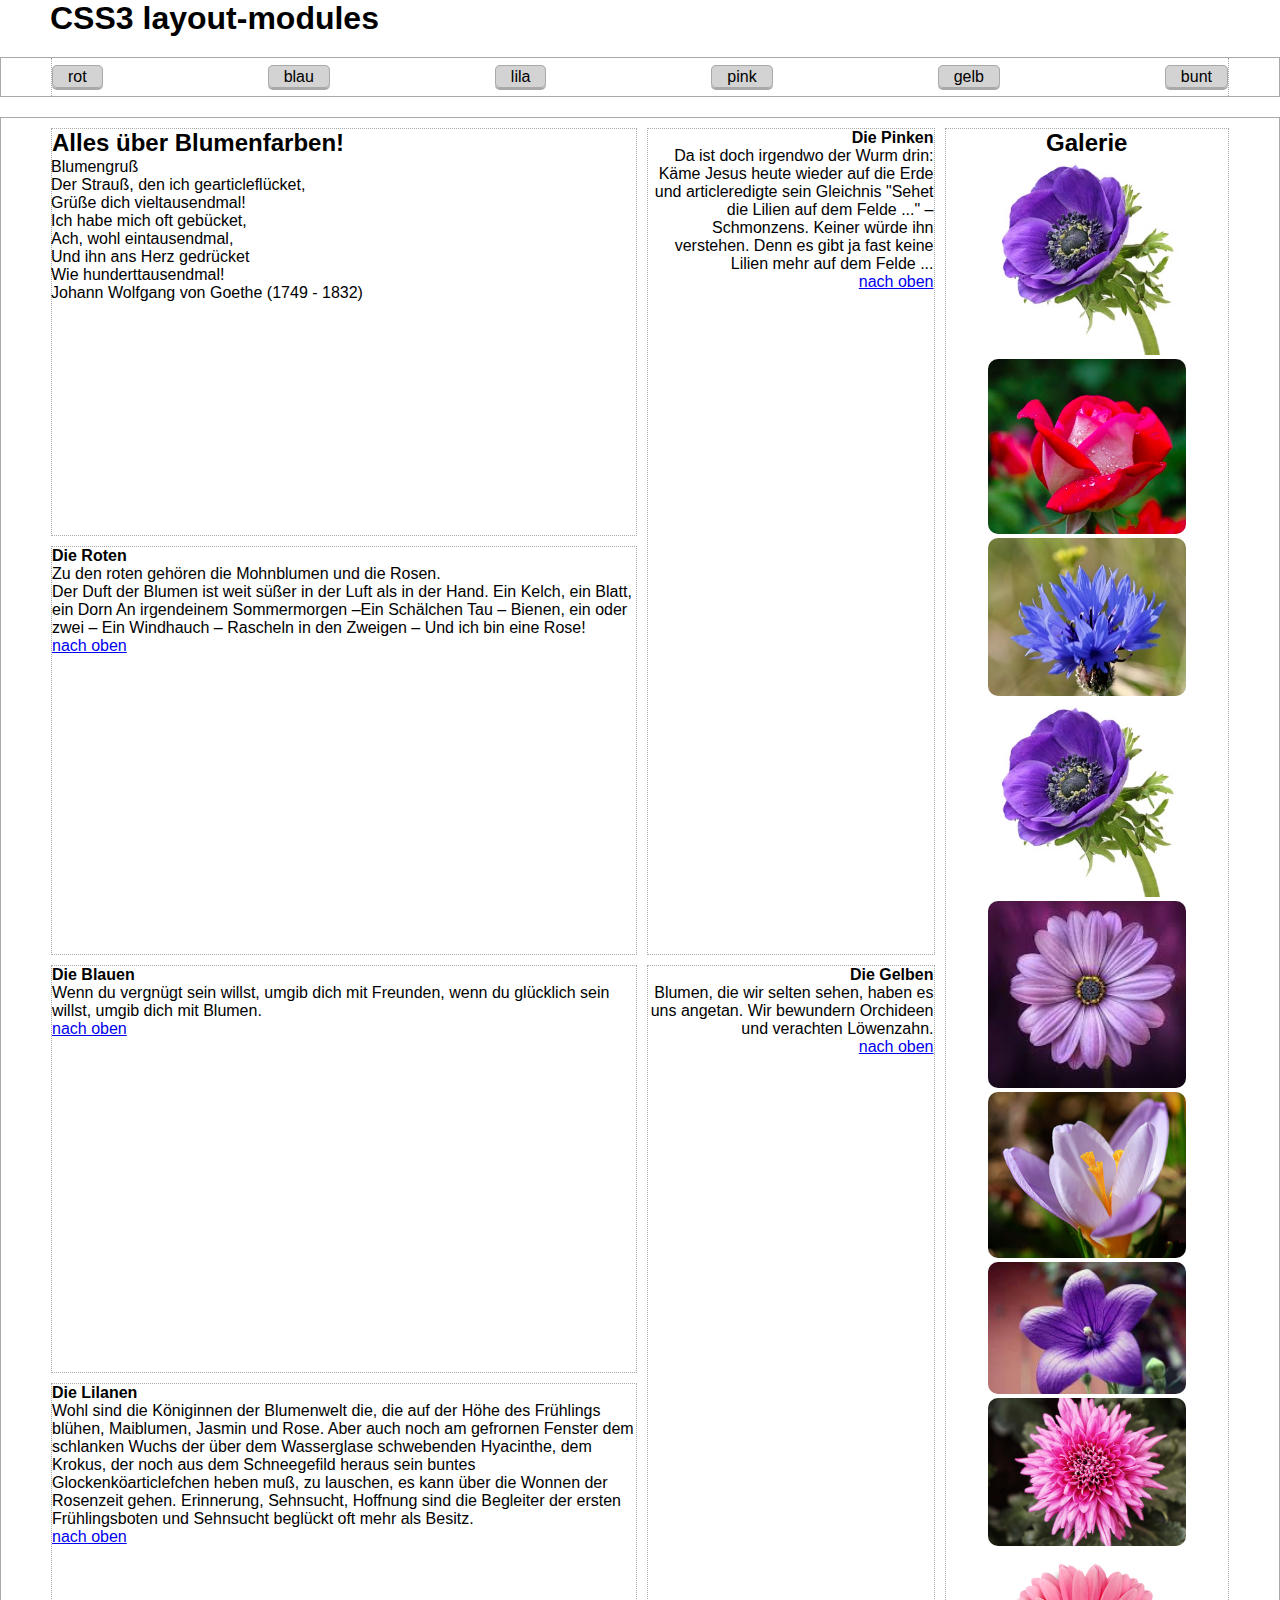
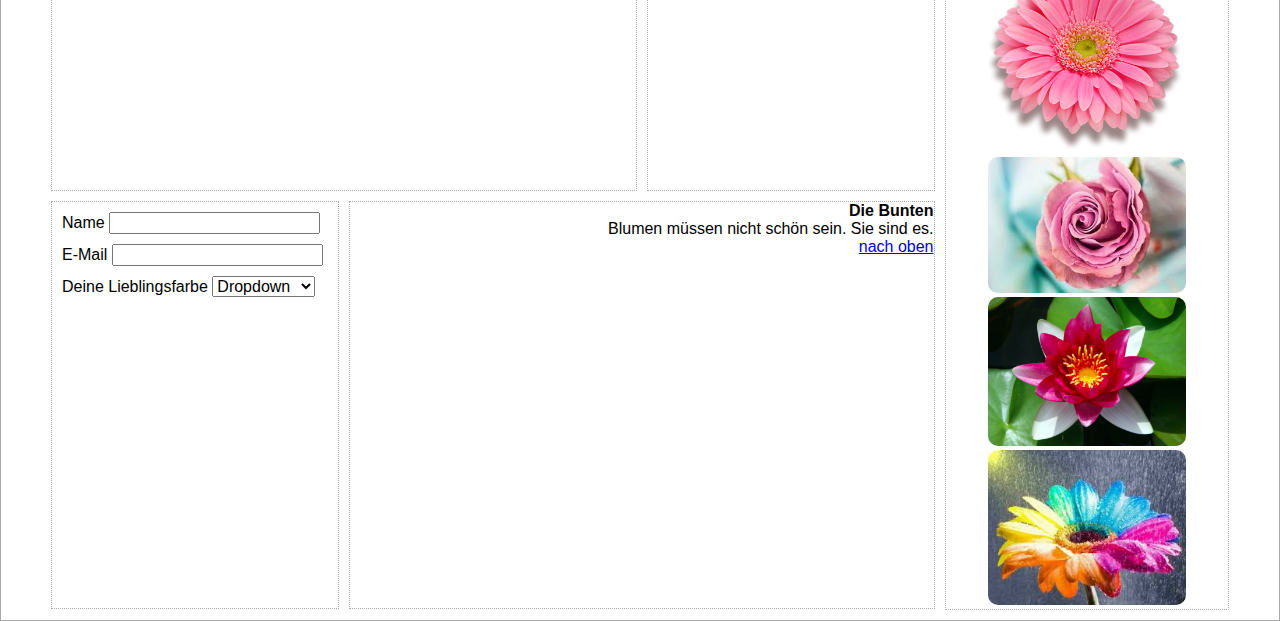
<file: aufgabe05_CSS3_grid/blume.html>
<!DOCTYPE html>
<html lang="de">

<head>
    <meta charset="utf-8" />
    <meta name="viewport" content="width=device-width">
    <title>aufgabe5</title>
    <link rel="stylesheet" href="styles/styles.css">
</head>

<body>
    <h1 id="top">CSS3 layout-modules</h1>
    <nav>
        <ul>
            <li> <a href="#red"> rot </a> </li>
            <li> <a href="#blue"> blau </a> </li>
            <li> <a href="#purple"> lila </a> </li>
            <li> <a href="#pink"> pink </a> </li>
            <li> <a href="#yellow"> gelb </a> </li>
            <li> <a href="#colorfull"> bunt </a> </li>
        </ul>
    </nav>
    <main>
        <section>
            <h2>Galerie</h2>
            <div>
                <img src="img/anemone.jpg" alt="Bild einer Anemone">
                <img src="img/rose1.jpg" alt="Bild einer Rose">
                <img src="img/kornblume.jpg" alt="Bild einer Kornblume">
                <img src="img/anemone.jpg" alt="Bild einer Anemone">
                <img src="img/cosmee.jpg" alt="Bild einer Cosmee">
                <img src="img/krokos.jpg" alt="Bild einer Krokos">
                <img src="img/lilac.jpg" alt="Bild einer Lilac">
                <img src="img/aster.jpg" alt="Bild einer Aster">
                <img src="img/gerbera.png" alt="Bild einer Gerbera">
                <img src="img/rose2.jpg" alt="Bild einer Rose">
                <img src="img/seeanemone.jpg" alt="Bild einer Seeanemone">
                <img src="img/colorful.jpg" alt="Bild einer bunten Blume">
            </div>
        </section>

        <section>
            <h2> Alles über Blumenfarben!</h2>
            <p>Blumengruß<br>
                Der Strauß, den ich gearticleflücket,<br>
                Grüße dich vieltausendmal!<br>
                Ich habe mich oft gebücket,<br>
                Ach, wohl eintausendmal,<br>
                Und ihn ans Herz gedrücket<br>
                Wie hunderttausendmal! <br>
                <cite>Johann Wolfgang von Goethe (1749 - 1832)</cite>
            </p>

            <article id="red">
                <h3>Die Roten</h3>
                <p>Zu den roten gehören die Mohnblumen und die Rosen.</p>
                <p>Der Duft der Blumen ist weit süßer in der Luft als in der Hand. Ein Kelch, ein Blatt, ein Dorn An
                    irgendeinem Sommermorgen –Ein Schälchen Tau – Bienen, ein oder zwei – Ein Windhauch – Rascheln in
                    den Zweigen – Und ich bin eine Rose! </p>
                <a href="#top">nach oben</a>
            </article>
            
            <article id="blue">
                <h3>Die Blauen</h3>
                <p>Wenn du vergnügt sein willst, umgib dich mit Freunden, wenn du glücklich sein willst, umgib dich mit
                    Blumen.</p>
                <a href="#top">nach oben</a>
            </article>

            <article id="purple">
                <h3>Die Lilanen </h3>
                <p> Wohl sind die Königinnen der Blumenwelt die, die auf der Höhe des Frühlings blühen, Maiblumen,
                    Jasmin und Rose. Aber auch noch am gefrornen Fenster dem schlanken Wuchs der über dem Wasserglase
                    schwebenden Hyacinthe, dem Krokus, der noch aus dem Schneegefild heraus sein buntes
                    Glockenköarticlefchen heben muß, zu lauschen, es kann über die Wonnen der Rosenzeit gehen.
                    Erinnerung, Sehnsucht, Hoffnung sind die Begleiter der ersten Frühlingsboten und Sehnsucht beglückt
                    oft mehr als Besitz.</p>
                <a href="#top">nach oben</a>
            </article>

            <article id="pink">
                <h3>Die Pinken</h3>
                <p>Da ist doch irgendwo der Wurm drin: Käme Jesus heute wieder auf die Erde und articleredigte sein
                    Gleichnis "Sehet die Lilien auf dem Felde ..." – Schmonzens. Keiner würde ihn verstehen. Denn es
                    gibt ja fast keine Lilien mehr auf dem Felde ...</p>
                <a href="#top">nach oben</a>
            </article>

            <article id="yellow">
                <h3> Die Gelben </h3>
                <p>Blumen, die wir selten sehen, haben es uns angetan. Wir bewundern Orchideen und verachten Löwenzahn.</p>
                <a href="#top">nach oben</a>
            </article>

            <article id="colorful">
                <h3>Die Bunten</h3>
                <p>Blumen müssen nicht schön sein. Sie sind es.</p>
                <a href="#top">nach oben</a>
            </article>

            <div>
                <form>
                    <label for="input_name">Name</label>
                    <input id="input_name" type="text">
                    <label for="input_mail">E-Mail</label>
                    <input id="input_mail" type="text">
                    <label for="select_colour">Deine Lieblingsfarbe</label>
                    <select if="select_colour" name="colour">
                        <option value="" selected disabled hidden>Dropdown</option>
                        <option value="red">Die Roten</option>
                        <option value="blue">Die Blauen</option>
                        <option value="purple">Die Lilanen</option>
                        <option value="pink">Die Pinken</option>
                        <option value="yellow">Die Gelben</option>
                        <option value="colorful">Die Bunten</option>
                    </select>
                </form>
            </div>

        </section>
    </main>
</body>

</html>
</file>
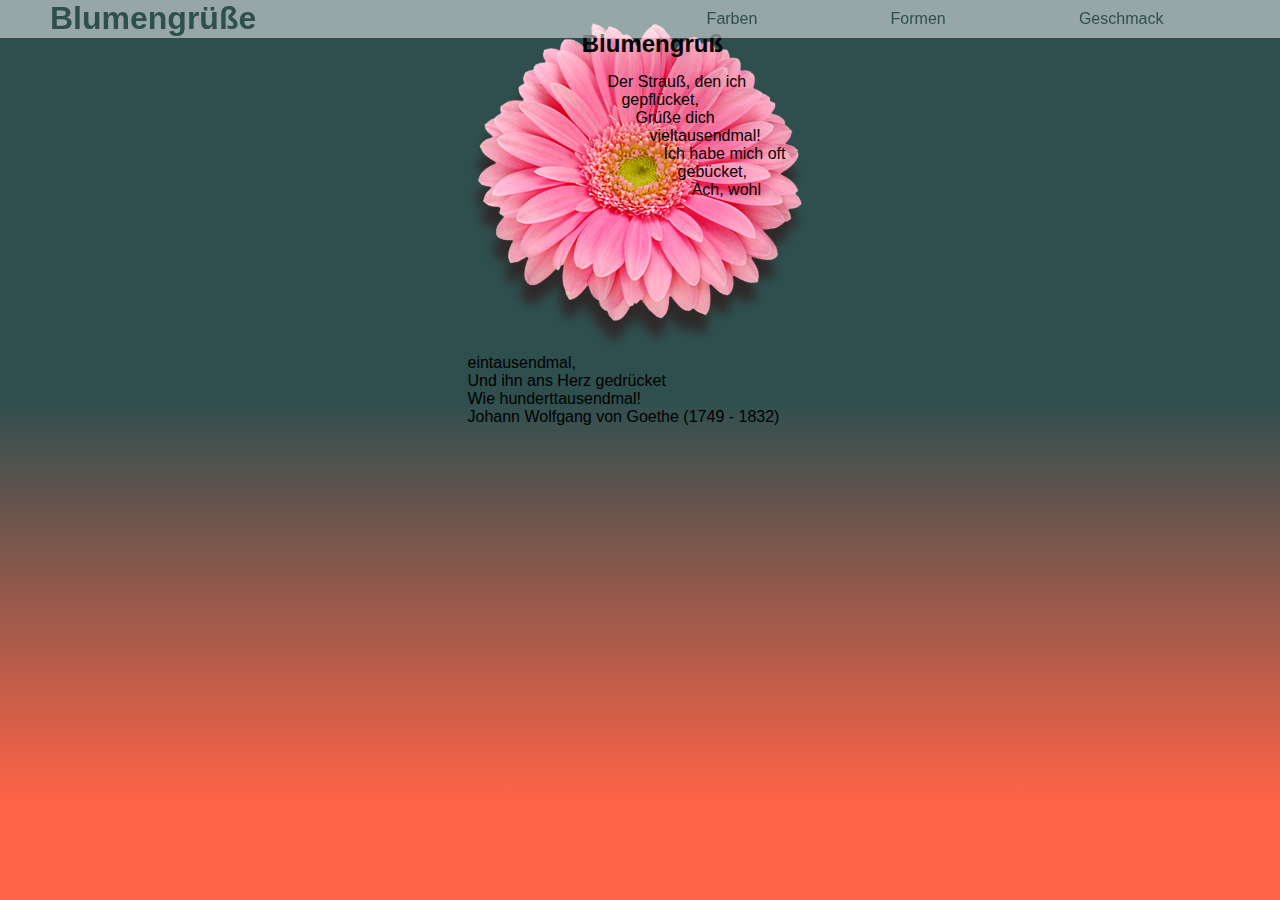
<file: aufgabe06_CSS3_shapes/blume.html>
<!DOCTYPE html>
<html lang="de">

<head>
    <meta charset="utf-8" />
    <meta name="viewport" content="width=device-width">
    <title>Aufgabe 6: CSS Shapes</title>
    <link rel="stylesheet" href="styles/styles.css">
</head>

<body>
    <header>
        <h1 id="top">Blumengrüße</h1>
        <nav>
            <ul>
                <li> <a href="">Farben</a> </li>
                <li> <a href="">Formen</a> </li>
                <li> <a href="">Geschmack</a> </li>
            </ul>
        </nav>
    </header>
    <main>
        <section>
            <div>
                <img src="img/gerbera.png" alt="Bild einer Gerbera">
                <h2>Blumengruß</h2>
                <p>
                    Der Strauß, den ich gepflücket,<br>
                    Grüße dich vieltausendmal!<br>
                    Ich habe mich oft gebücket,<br>
                    Ach, wohl eintausendmal,<br>
                    Und ihn ans Herz gedrücket<br>
                    Wie hunderttausendmal! <br>
                    <cite>Johann Wolfgang von Goethe (1749 - 1832)</cite>
                </p>
            </div>
        </section>

        <section></section>

        <section></section>
        
    </main>
    <footer>
    </footer>
</body>

</html>
</file>
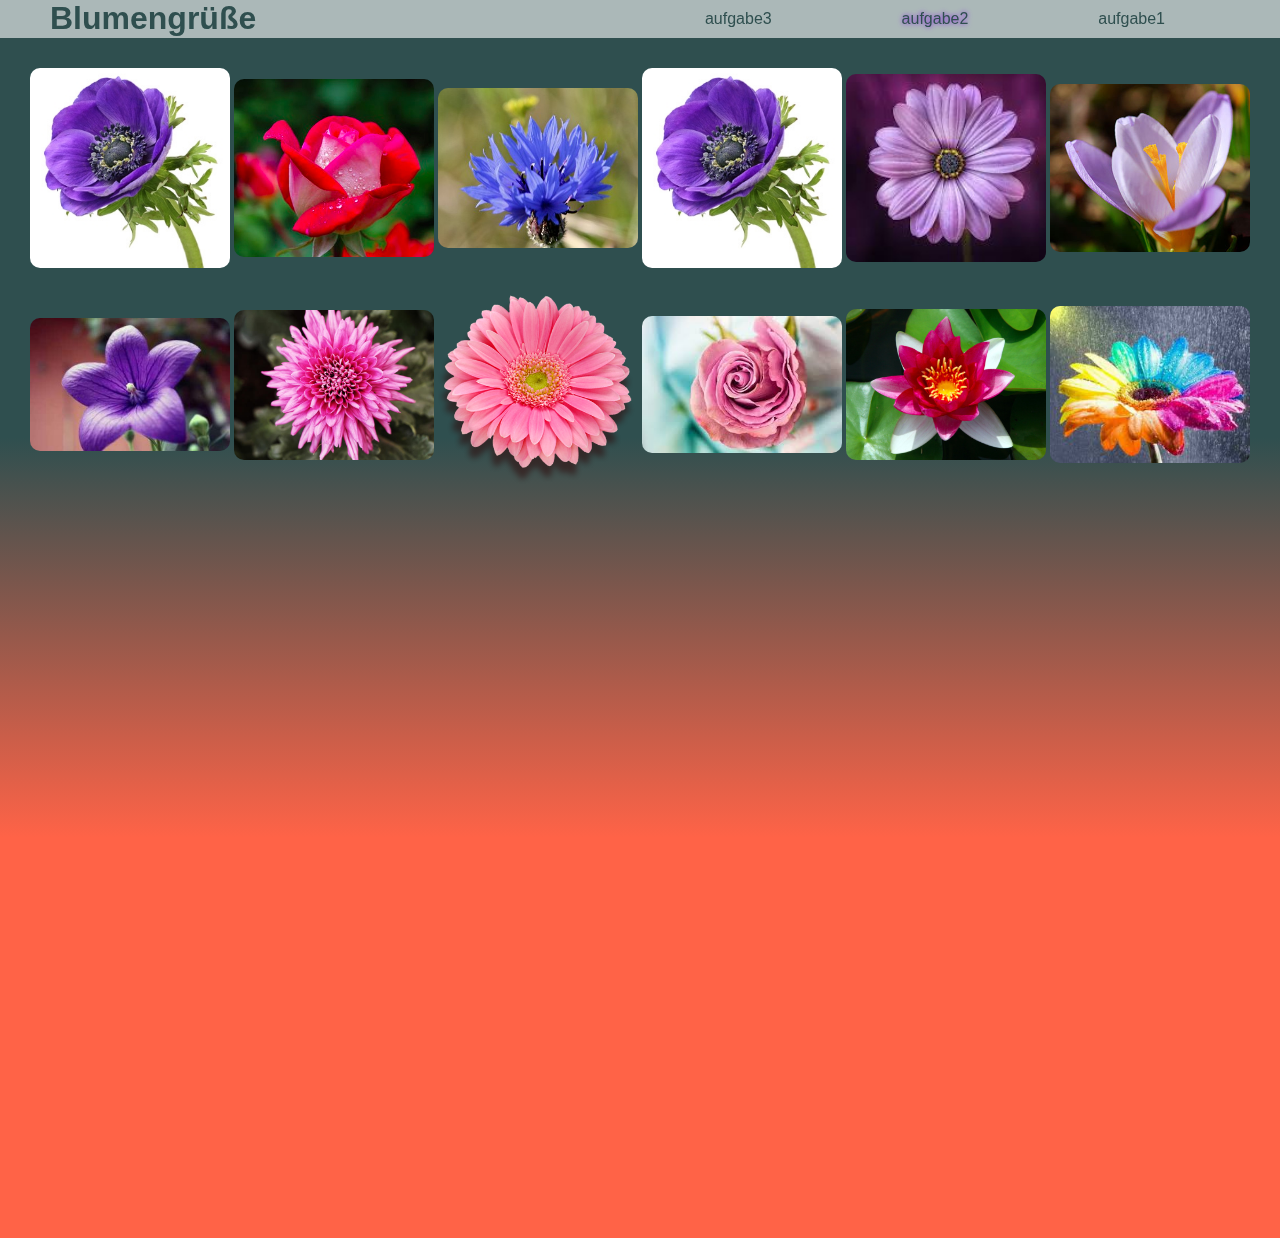
<file: aufgabe07_CSS3_transform_transition_animation/index.2.html>
<!DOCTYPE html>
<html lang="de">

<head>
    <meta charset="utf-8" />
    <meta name="viewport" content="width=device-width">
    <title>Aufgabe 6: CSS Shapes</title>
    <link rel="stylesheet" href="styles/styles.2.css">
</head>

<body>
    <header>
        <h1 id="top">Blumengrüße</h1>
        <nav>
            <ul>
                <li> <a href="index.html">aufgabe3</a> </li>
                <li> <a href="index.2.html">aufgabe2</a> </li>
                <li> <a href="index.3.html">aufgabe1</a> </li>
            </ul>
        </nav>
    </header>
    <main>
        <section>
            <div>
                <a href="#img01"> <img id="img01" src="img/anemone.jpg" alt="Bild einer Anemone"> </a>
                <a href="#img02"> <img id="img02" src="img/rose1.jpg" alt="Bild einer Rose"> </a>
                <a href="#img03"> <img id="img03" src="img/kornblume.jpg" alt="Bild einer Kornblume"> </a>
                <a href="#img04"> <img id="img04" src="img/anemone.jpg" alt="Bild einer Anemone"> </a>
                <a href="#img05"> <img id="img05" src="img/cosmee.jpg" alt="Bild einer Cosmee"> </a>
                <a href="#img06"> <img id="img06" src="img/krokos.jpg" alt="Bild einer Krokos"> </a>
                <a href="#img07"> <img id="img07" src="img/lilac.jpg" alt="Bild einer Lilac"> </a>
                <a href="#img08"> <img id="img08" src="img/aster.jpg" alt="Bild einer Aster"> </a>
                <a href="#img09"> <img id="img09" src="img/gerbera.png" alt="Bild einer Gerbera"> </a>
                <a href="#img10"> <img id="img10" src="img/rose2.jpg" alt="Bild einer Rose"> </a>
                <a href="#img11"> <img id="img11" src="img/seeanemone.jpg" alt="Bild einer Seeanemone"> </a>
                <a href="#img12"> <img id="img12" src="img/colorful.jpg" alt="Bild einer bunten Blume"> </a>
            </div>
        </section>

        <section></section>

        <section></section>
        
    </main>
    <footer>
    </footer>
</body>
<script src="js/prefixfree.min.js"></script>
</html>
</file>
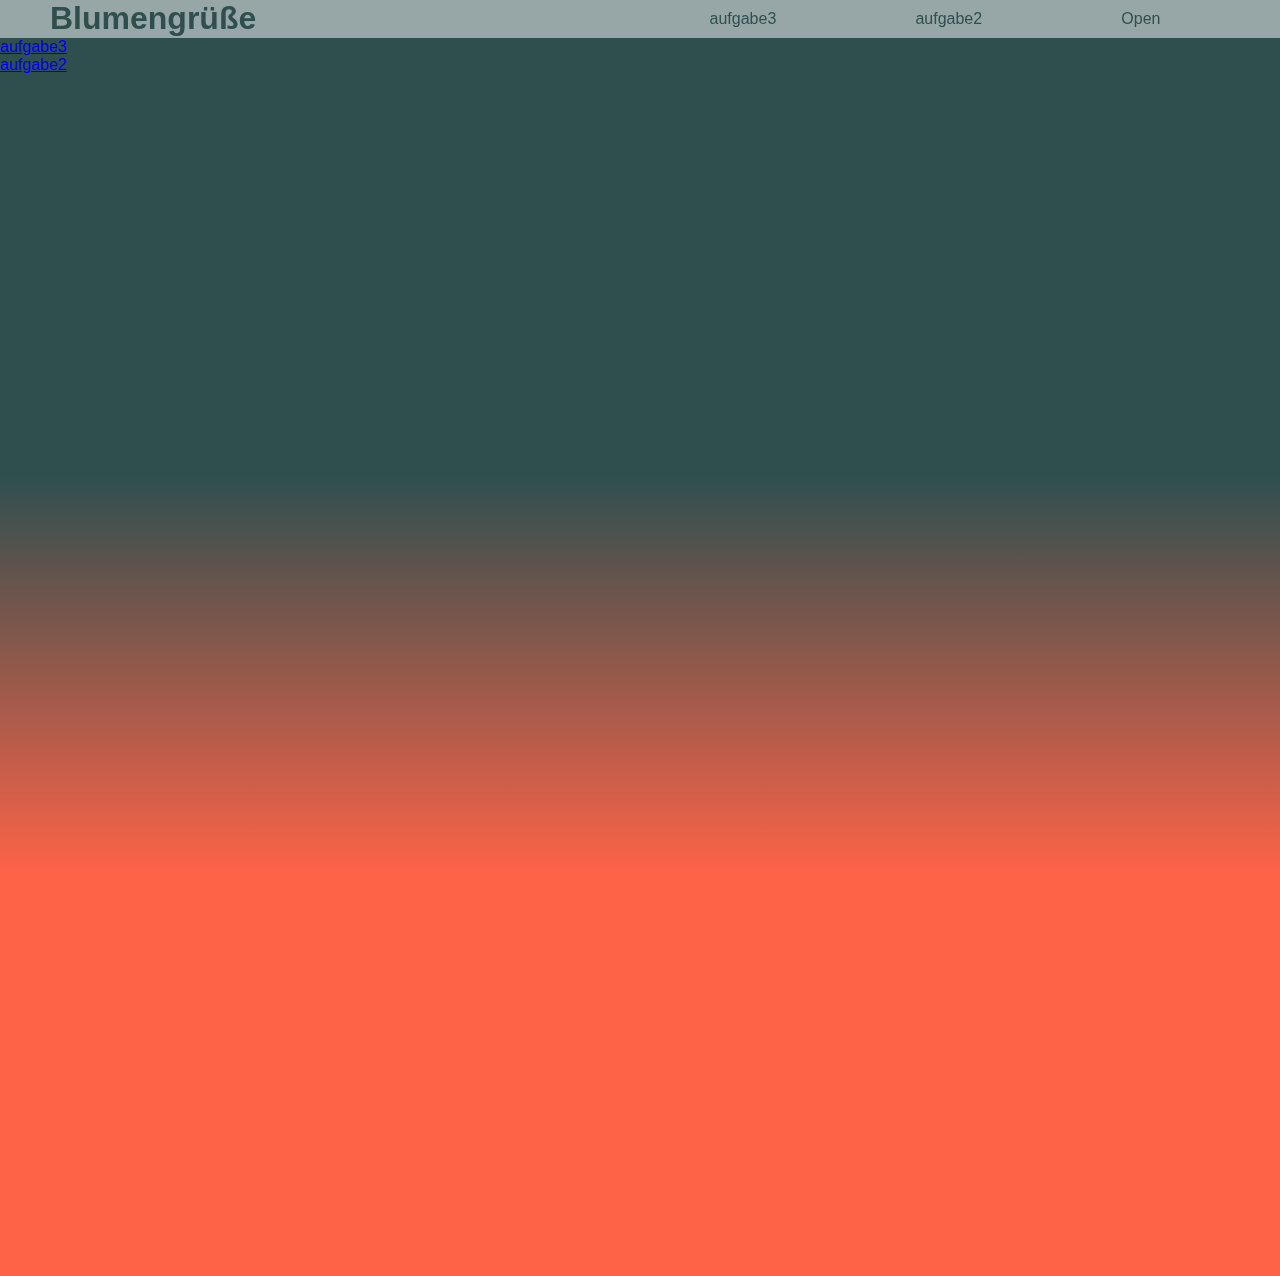
<file: aufgabe07_CSS3_transform_transition_animation/index.3.html>
<!DOCTYPE html>
<html lang="de">

<head>
    <meta charset="utf-8" />
    <meta name="viewport" content="width=device-width">
    <title>Aufgabe 6: CSS Shapes</title>
    <link rel="stylesheet" href="styles/styles.3.css">
</head>

<body id="stay">
    <header>
        <h1>Blumengrüße</h1>
        <nav>
            <ul>
                <li> <a href="index.html">aufgabe3</a> </li>
                <li> <a href="index.2.html">aufgabe2</a> </li>
                <li id="open"> <a href="#stay">Open</a> </li>
                <li id="close"> <a href="#go">Close</a> </li>
            </ul>
        </nav>
    </header>
    <nav>
        <ul>
            <li> <a href="index.html">aufgabe3</a> </li>
            <li> <a href="index.2.html">aufgabe2</a> </li>
            <li> <a href="index.3.html">aufgabe1</a> </li>
        </ul>
    </nav>
    <main>
        <section></section>

        <section></section>

        <section></section>
        
    </main>
    <footer>
    </footer>
</body>
<script src="js/prefixfree.min.js"></script>
</html>
</file>
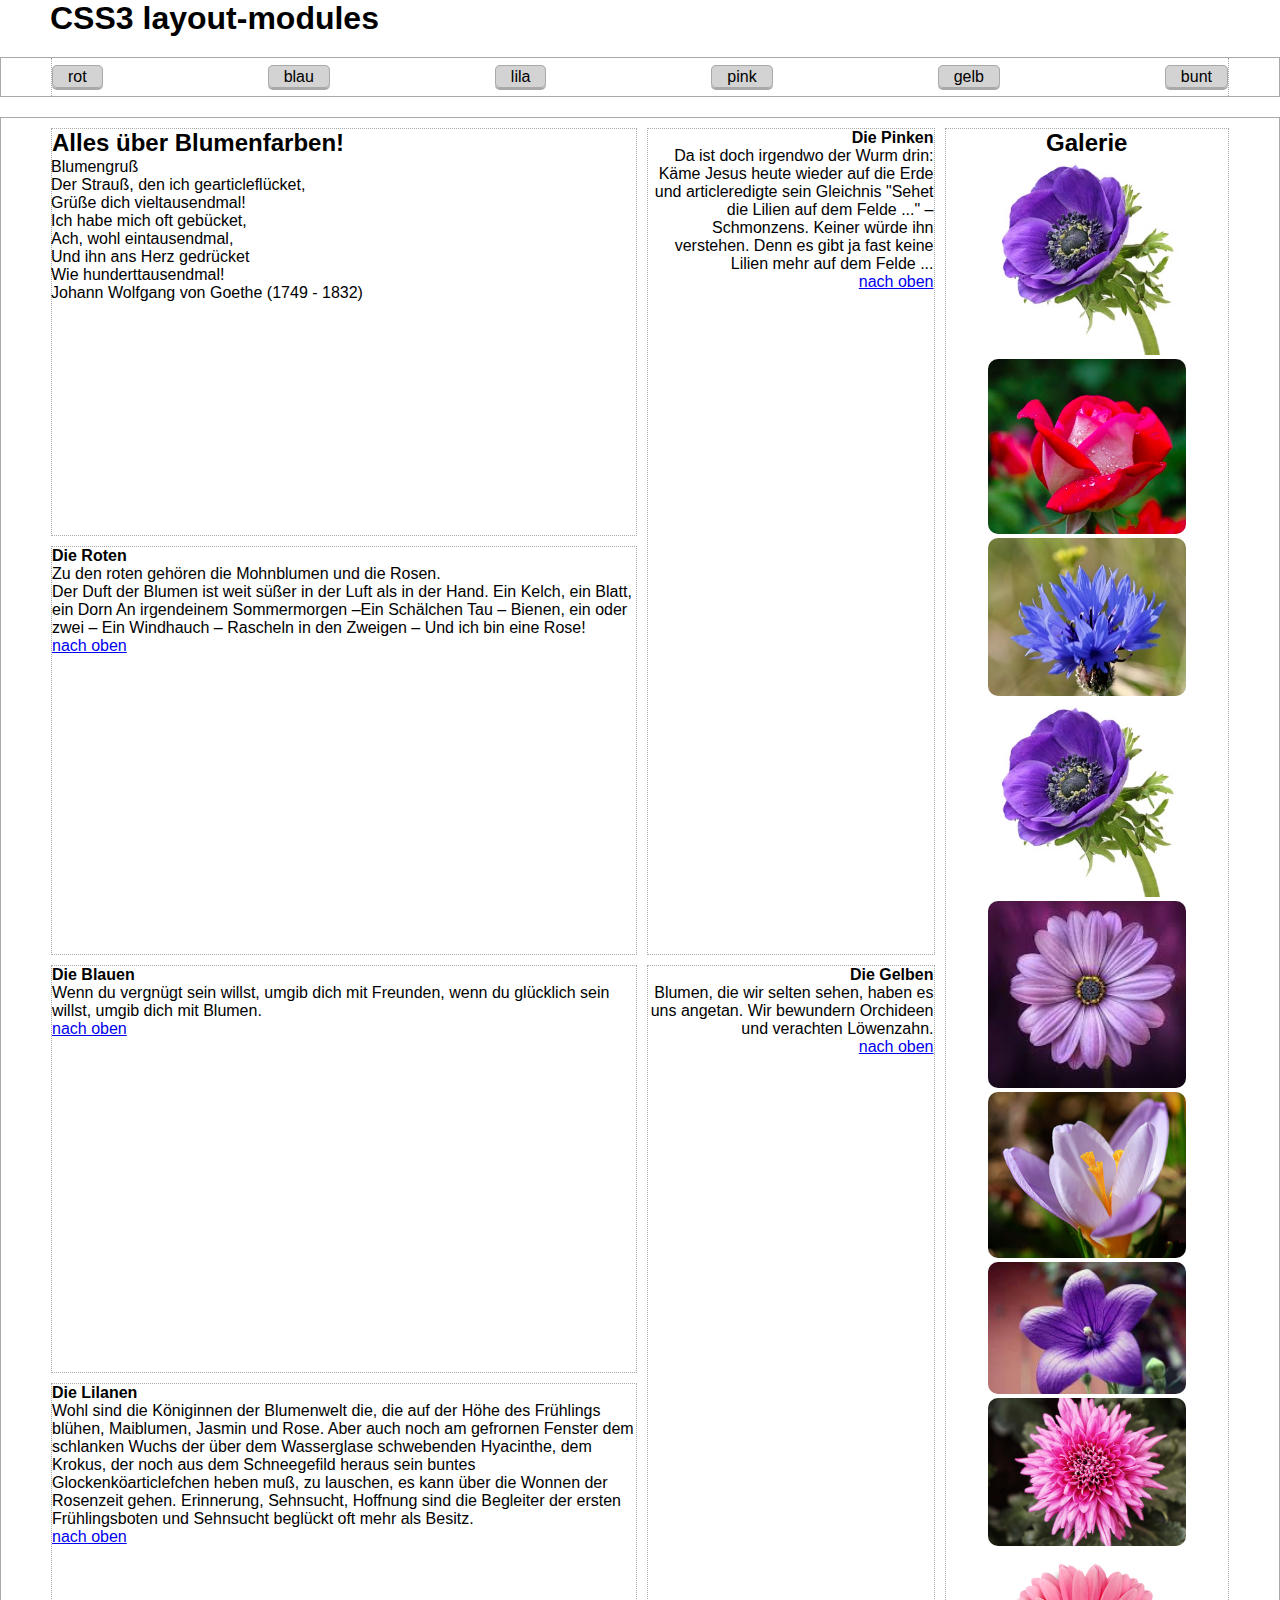
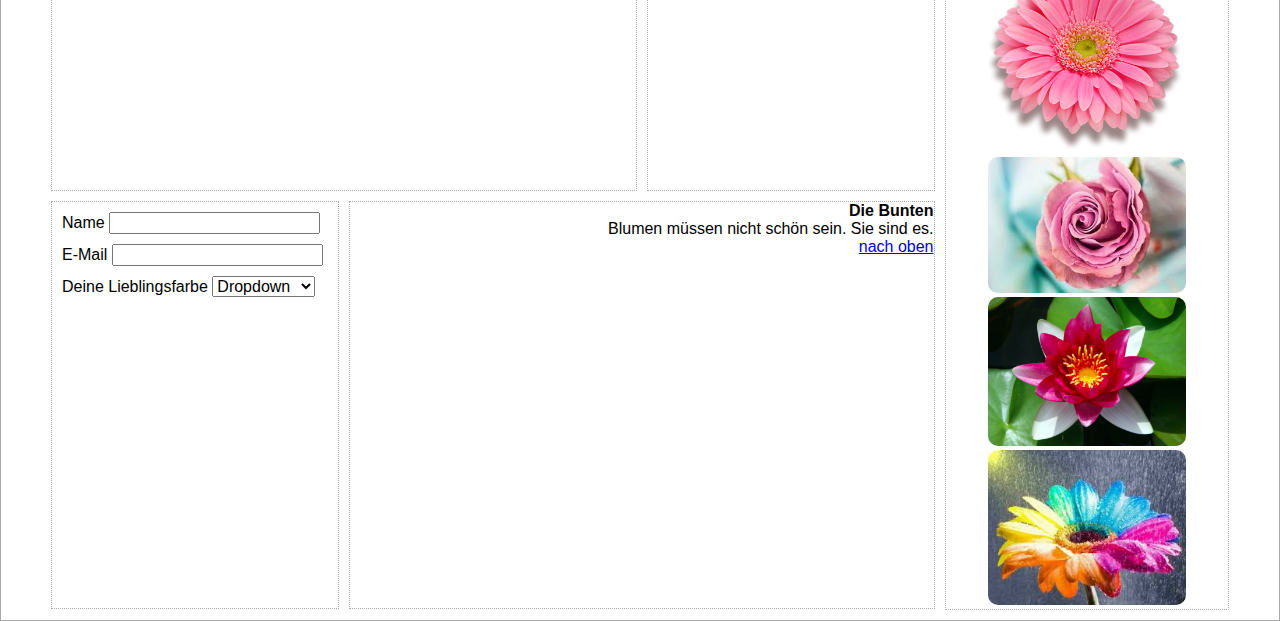
<file: aufgabe08_SASS_variablen_funktionen_(grid)/blume.html>
<!DOCTYPE html>
<html lang="de">

<head>
    <meta charset="utf-8" />
    <meta name="viewport" content="width=device-width">
    <title>aufgabe8</title>
    <link rel="stylesheet" href="styles/styles.css">
</head>

<body>
    <h1 id="top">CSS3 layout-modules</h1>
    <nav>
        <ul>
            <li> <a href="#red"> rot </a> </li>
            <li> <a href="#blue"> blau </a> </li>
            <li> <a href="#purple"> lila </a> </li>
            <li> <a href="#pink"> pink </a> </li>
            <li> <a href="#yellow"> gelb </a> </li>
            <li> <a href="#colorfull"> bunt </a> </li>
        </ul>
    </nav>
    <main>
        <section>
            <h2>Galerie</h2>
            <div>
                <img src="img/anemone.jpg" alt="Bild einer Anemone">
                <img src="img/rose1.jpg" alt="Bild einer Rose">
                <img src="img/kornblume.jpg" alt="Bild einer Kornblume">
                <img src="img/anemone.jpg" alt="Bild einer Anemone">
                <img src="img/cosmee.jpg" alt="Bild einer Cosmee">
                <img src="img/krokos.jpg" alt="Bild einer Krokos">
                <img src="img/lilac.jpg" alt="Bild einer Lilac">
                <img src="img/aster.jpg" alt="Bild einer Aster">
                <img src="img/gerbera.png" alt="Bild einer Gerbera">
                <img src="img/rose2.jpg" alt="Bild einer Rose">
                <img src="img/seeanemone.jpg" alt="Bild einer Seeanemone">
                <img src="img/colorful.jpg" alt="Bild einer bunten Blume">
            </div>
        </section>

        <section>
            <h2> Alles über Blumenfarben!</h2>
            <p>Blumengruß<br>
                Der Strauß, den ich gearticleflücket,<br>
                Grüße dich vieltausendmal!<br>
                Ich habe mich oft gebücket,<br>
                Ach, wohl eintausendmal,<br>
                Und ihn ans Herz gedrücket<br>
                Wie hunderttausendmal! <br>
                <cite>Johann Wolfgang von Goethe (1749 - 1832)</cite>
            </p>

            <article id="red">
                <h3>Die Roten</h3>
                <p>Zu den roten gehören die Mohnblumen und die Rosen.</p>
                <p>Der Duft der Blumen ist weit süßer in der Luft als in der Hand. Ein Kelch, ein Blatt, ein Dorn An
                    irgendeinem Sommermorgen –Ein Schälchen Tau – Bienen, ein oder zwei – Ein Windhauch – Rascheln in
                    den Zweigen – Und ich bin eine Rose! </p>
                <a href="#top">nach oben</a>
            </article>
            
            <article id="blue">
                <h3>Die Blauen</h3>
                <p>Wenn du vergnügt sein willst, umgib dich mit Freunden, wenn du glücklich sein willst, umgib dich mit
                    Blumen.</p>
                <a href="#top">nach oben</a>
            </article>

            <article id="purple">
                <h3>Die Lilanen </h3>
                <p> Wohl sind die Königinnen der Blumenwelt die, die auf der Höhe des Frühlings blühen, Maiblumen,
                    Jasmin und Rose. Aber auch noch am gefrornen Fenster dem schlanken Wuchs der über dem Wasserglase
                    schwebenden Hyacinthe, dem Krokus, der noch aus dem Schneegefild heraus sein buntes
                    Glockenköarticlefchen heben muß, zu lauschen, es kann über die Wonnen der Rosenzeit gehen.
                    Erinnerung, Sehnsucht, Hoffnung sind die Begleiter der ersten Frühlingsboten und Sehnsucht beglückt
                    oft mehr als Besitz.</p>
                <a href="#top">nach oben</a>
            </article>

            <article id="pink">
                <h3>Die Pinken</h3>
                <p>Da ist doch irgendwo der Wurm drin: Käme Jesus heute wieder auf die Erde und articleredigte sein
                    Gleichnis "Sehet die Lilien auf dem Felde ..." – Schmonzens. Keiner würde ihn verstehen. Denn es
                    gibt ja fast keine Lilien mehr auf dem Felde ...</p>
                <a href="#top">nach oben</a>
            </article>

            <article id="yellow">
                <h3> Die Gelben </h3>
                <p>Blumen, die wir selten sehen, haben es uns angetan. Wir bewundern Orchideen und verachten Löwenzahn.</p>
                <a href="#top">nach oben</a>
            </article>

            <article id="colorful">
                <h3>Die Bunten</h3>
                <p>Blumen müssen nicht schön sein. Sie sind es.</p>
                <a href="#top">nach oben</a>
            </article>

            <div>
                <form>
                    <label for="input_name">Name</label>
                    <input id="input_name" type="text">
                    <label for="input_mail">E-Mail</label>
                    <input id="input_mail" type="text">
                    <label for="select_colour">Deine Lieblingsfarbe</label>
                    <select if="select_colour" name="colour">
                        <option value="" selected disabled hidden>Dropdown</option>
                        <option value="red">Die Roten</option>
                        <option value="blue">Die Blauen</option>
                        <option value="purple">Die Lilanen</option>
                        <option value="pink">Die Pinken</option>
                        <option value="yellow">Die Gelben</option>
                        <option value="colorful">Die Bunten</option>
                    </select>
                </form>
            </div>

        </section>
    </main>
</body>

</html>
</file>
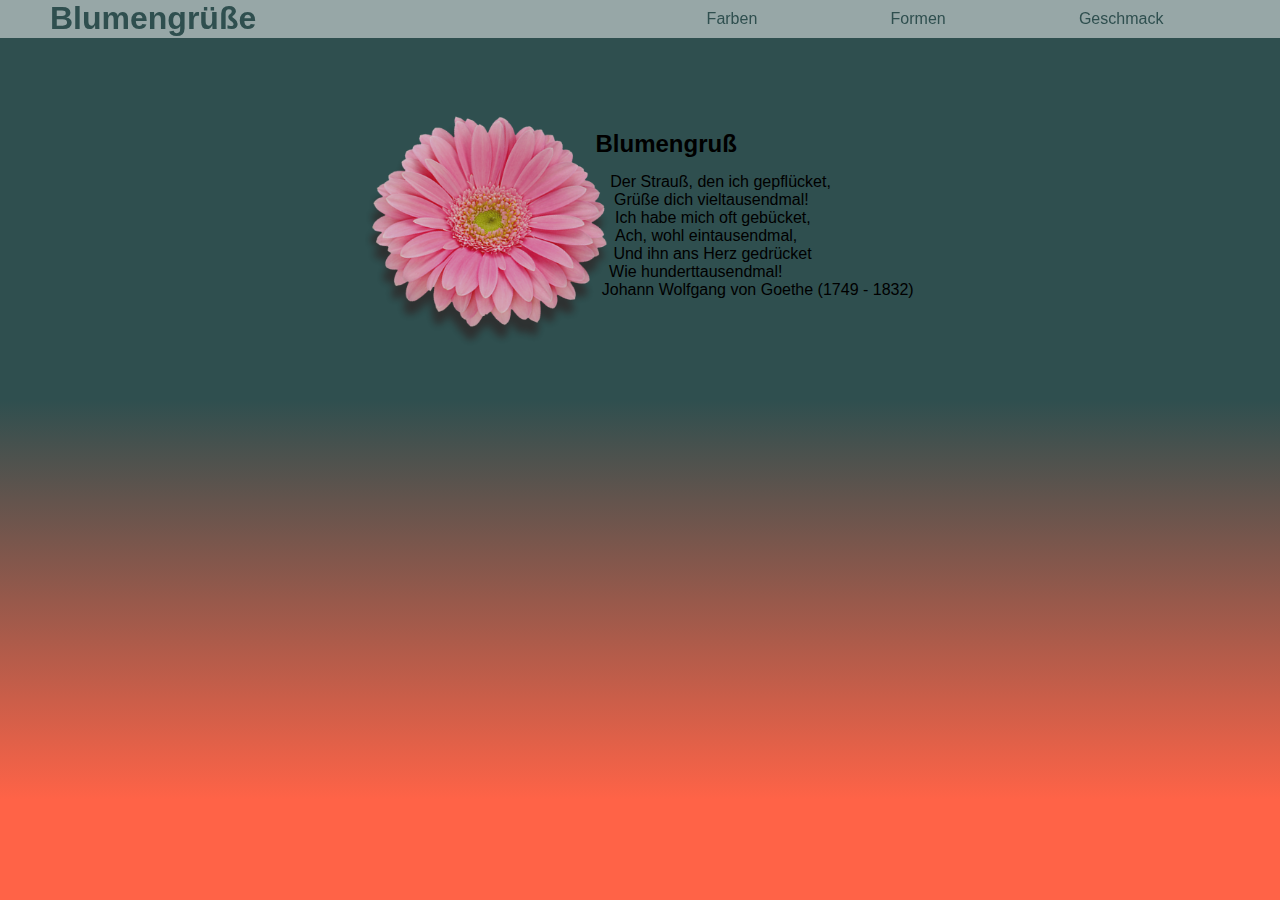
<file: aufgabe08_SASS_variablen_funktionen_(shapes)/blume.html>
<!DOCTYPE html>
<html lang="de">

<head>
    <meta charset="utf-8" />
    <meta name="viewport" content="width=device-width">
    <title>Aufgabe 8: SASS Variablen & Funktionen</title>
    <link rel="stylesheet" href="styles/styles.css">
</head>

<body>
    <header>
        <h1 id="top">Blumengrüße</h1>
        <nav>
            <ul>
                <li> <a href="">Farben</a> </li>
                <li> <a href="">Formen</a> </li>
                <li> <a href="">Geschmack</a> </li>
            </ul>
        </nav>
    </header>
    <main>
        <section>
            <div>
                <img src="img/gerbera.png" alt="Bild einer Gerbera">
                <h2>Blumengruß</h2>
                <p>
                    Der Strauß, den ich gepflücket,<br>
                    Grüße dich vieltausendmal!<br>
                    Ich habe mich oft gebücket,<br>
                    Ach, wohl eintausendmal,<br>
                    Und ihn ans Herz gedrücket<br>
                    Wie hunderttausendmal! <br>
                    <cite>Johann Wolfgang von Goethe (1749 - 1832)</cite>
                </p>
            </div>
        </section>

        <section></section>

        <section></section>
        
    </main>
    <footer>
    </footer>
</body>

</html>
</file>
<file: aufgabe07_CSS3_transform_transition_animation/styles/styles.css>
* {
    box-sizing: border-box;
    margin: 0;
    padding: 0;
    font-style: inherit;
    font-size: 100%;
    font-family: sans-serif;
}

h1,
h2 { font-weight: 600; }
h1 { font-size: 2em; }
h2 { font-size: 1.5em; }


/*************/
/** General **/
/*************/

body {
    display: grid;
    grid-template-columns: 1fr;
    grid-template-rows: auto;
    grid-template-areas: "header"
                         "content"
                         "footer";
    background-color: rgb(47,79,79);
}

/************/
/** Header **/
/************/

/* Header - Headline */
header {
    display: grid;
    grid-template-columns: 1fr 1fr;
    grid-template-rows: auto;
    grid-template-areas: "headline nav";
    padding: 0 50px;
    background-color: rgba(255, 255, 255, 0.5);
    position: fixed;
    width: 100%;
    color: rgb(47,79,79);
}

header > h1 {
    grid-area: headline;
}

/* Header - Navigation */
header > nav {
    grid-area: nav;

    opacity: 0;
}

header > nav:hover {
    animation: hide 0.5s ease-in-out 1 normal forwards;
}

header > nav > ul {
    display: flex;
    justify-content: space-around;
    padding: 10px 0;
    list-style: none;
}

header > nav > ul > li > a {
    text-decoration: none;
    color: rgb(47,79,79);
}

header > nav:hover > ul > li:nth-child(1) > a {
    text-shadow: 0px 0px 5px blueviolet;
}

/*************/
/** Content **/
/*************/
main {
    margin-top: 38px;
}

/* Content - Section 1 */
main > section:nth-child(1) {
    display: flex;
    justify-content: center;
    height: 400px;
    background-color: rgb(47,79,79);
    /* background-color: darkslategray; */
}

main > section:nth-child(1) > div {
    width: 550px;
    margin-top: 100px;
}

main > section:nth-child(1) > div > img {
    float: left;
    shape-outside: url(../img/gerbera.png);
    shape-outside: circle(50%);
    width: 250px;
    height: 250px;
    opacity: 0.8;
    animation: rotate 5s linear infinite running;
}
main > section:nth-child(1) > div > img:hover {
    animation: rotate 5s linear infinite paused; 
}


main > section:nth-child(1) > div > h2 {
    margin-top: 30px;
}

main > section:nth-child(1) > div > p {
    margin-top: 15px;
}

/* Content - Section 2 */
main > section:nth-child(2) {
    height: 400px;
    background: linear-gradient(180deg, rgba(47,79,79,1) 0%, rgba(255,99,71,1) 100%);
}

/* Content - Section 3 */
main > section:nth-child(3) {
    height: 400px;
    background-color: tomato;
}

/****************/
/** Animations **/
/****************/

@keyframes rotate {
    from {
        transform: rotate(0deg);
    }
    to {
        transform: rotate(360deg);
    }
}

@keyframes hide {
    from {
        opacity: 0;
    }
    to {
        opacity: 1;
    }
}
</file>
<file: aufgabe7_CSS3_transform_transition_animation/styles/styles.css>
* {
    box-sizing: border-box;
    margin: 0;
    padding: 0;
    font-style: inherit;
    font-size: 100%;
    font-family: sans-serif;
}

h1,
h2 { font-weight: 600; }
h1 { font-size: 2em; }
h2 { font-size: 1.5em; }


/*************/
/** General **/
/*************/

body {
    display: grid;
    grid-template-columns: 1fr;
    grid-template-rows: auto;
    grid-template-areas: "header"
                         "content"
                         "footer";
    background-color: tomato;
}

/************/
/** Header **/
/************/

/* Header - Headline */
header {
    display: grid;
    grid-template-columns: 1fr 1fr;
    grid-template-rows: auto;
    grid-template-areas: "headline nav";
    padding: 0 50px;
    background-color: rgba(255, 255, 255, 0.5);
    position: fixed;
    width: 100%;
    color: rgb(47,79,79);
}

header > h1 {
    grid-area: headline;
}

/* Header - Navigation */
header > nav {
    grid-area: nav;

    opacity: 0;
}

header > nav:hover {
    animation: hide 0.5s ease-in-out 1 normal forwards;
}

header > nav > ul {
    display: flex;
    justify-content: space-around;
    padding: 10px 0;
    list-style: none;
}

header > nav > ul > li > a {
    text-decoration: none;
    color: rgb(47,79,79);
}

/*************/
/** Content **/
/*************/

/* Content - Section 1 */
main > section:nth-child(1) {
    display: flex;
    justify-content: center;
    height: 400px;
    background-color: rgb(47,79,79);
    /* background-color: darkslategray; */
}

main > section:nth-child(1) > div {
    width: 550px;
    margin-top: 100px;
}

main > section:nth-child(1) > div > img {
    float: left;
    shape-outside: url(../img/gerbera.png);
    shape-outside: circle(50%);
    width: 250px;
    height: 250px;
    opacity: 0.8;
    animation: rotate 5s linear infinite running;
}
main > section:nth-child(1) > div > img:hover {
    animation: rotate 5s linear infinite paused; 
}


main > section:nth-child(1) > div > h2 {
    margin-top: 30px;
}

main > section:nth-child(1) > div > p {
    margin-top: 15px;
}

/* Content - Section 2 */
main > section:nth-child(2) {
    height: 400px;
    background: linear-gradient(180deg, rgba(47,79,79,1) 0%, rgba(255,99,71,1) 100%);
}

/* Content - Section 3 */
main > section:nth-child(3) {
    height: 0px;
    background-color: tomato;
}

/****************/
/** Animations **/
/****************/

@keyframes rotate {
    from {
        transform: rotate(0deg);
    }
    to {
        transform: rotate(360deg);
    }
}

@keyframes hide {
    from {
        opacity: 0;
    }
    to {
        opacity: 1;
    }
}
</file>
<file: aufgabe03_CSS3_box-sizing, block, inline, float, position/styles/blockFloatPos.css>
/*
Einheiten und Farben:
Alle Farben legen Sie bitte mit der Funktion hsla() oder rgba() an.
Verwenden Sie nur relative Einheiten, außer für:
padding, Grundgrößen Schrift, maximale oder minimale Größen.
*/

/*Erklären Sie kurz, was die Eigenschaft box-sizing bewirkt. Auf welche anderen properties hat es eine Auswirkung?*/
/*
Die Eigenschaft box-sizing wird verwendet, um das Standard CSS Boxmodell zu verändern.
Das Boxmodell wird dazu verwendet um Breiten und Höhen von Elementen zu berechnen.
Werte:  * content-box
        > Dies ist der Default-Wert. Die Eigenschaften Breite und Höhe ergben sich hierbei allein aus den Angaben des
          Elements, border, margin und padding werden hierbei nicht berücksichtigt.
          
        * border-box
        > Die Angaben für Höhe und Breite berücksichtigen hierbei auch die Werte für padding und border, die Angaben
          für margin haben weiterhin keine Auswirkungen.
*/

/*Verwenden Sie den Wert border-box für box-sizing.*/
* {
    box-sizing: border-box;
}

/*reset*/
* {
    margin: 0;
    padding: 0;
    font-weight: inherit;
    font-style: inherit;
    font-size: 100%;
    font-family: inherit;
}

/*
Arrangieren Sie die Links nebeneinander über die Eigenschaft display: block|inline|inline-block
Nehmen Sie für jedes <li> die größtmögliche Breite ein und verteilen Sie sie gleichmäßig über die gesamte Breite.
Geben Sie eine Hintergrundfarbe für die <li> und runden Sie die rechte obere Ecke leicht ab.
*/
ul {
    text-align:center;
    list-style: none;
}

li:not(:first-child)  {
    display: inline-block;
    background-color: rgba(255, 127, 80);
    border-radius: 0 20px 0 0;
    width: 16%;
    margin: 20px 0;
    padding: 10px;
}

/*
Legen Sie dasselbe Arrangement für die <li> fest, diesmal mit der Eigenschaft float.
*/
/* ul {
    text-align: center;
}

li:not(:first-child)  {
    float: left;
    background-color: rgba(255, 127, 80);
    border-radius: 0 20px 0 0;
    width: 16%;
    margin: 20px 2px;
    padding: 10px;
    list-style: none;
}

main {
    clear: both;
} */

/*
<img> sind inline-Elemente. Grundsätzlich können inline-Elemente keine Größenangaben annehmen.
Warum geht das bei <img> aber doch? */
/*
Bei img handet es sich um eine sogenanntes "replaced inline element". Im Grunde ist es beides, bzw. genauer ist es ein
"inline block" Element. Das bedeutet, dass es sich zwar inline wie Text verhält, aber trotzdem eine Breite und Höhe wie
ein Blockelemente hat. In CSS besteht die Möglichkeit ein anzuzeigendes Element die Eigenschaft "Inline-Block" zu geben,
um das Verhalten von Bildern zu replizieren.
*/

/*
position:
Welche Werte gibt es, was bewirken sie? 
Erklären Sie kurz Wirkungsweise und Bezugspunkt.

Die "position" Eigenschaft legt die Positionsart eines Elements fest.
Für die Positionierung selbst werden die Eigenschaften top, right, bottom oder left verwendet.
Position:   * static
            > Default-Wert. Das Element befindet sich im normalen "Fluss". Die Eigenschaften top, right, bottom oder left
              haben keine Auswirkungen.
            * relative
            > Relative positionierung in der document order. Das Element wird vom normalen Fluss aus verschoben und hat
              keinen Einfluss auf andere Elemente, da an der ursprünglichen Position Platz gelassen wird.
            * fixed
            > Fixed im Viewport, hierbei handelt es sich auch um eine absolute positionierung. Die Verschiebung orientiert
              sich am Viewport. Das Element wird aus dem normalen Fluss gelöst und bleibt auch beim Scrollen an seiner fest
              definierten Position.
            * absolute
            > Absolute position im relativen Context, abhänig vom nächste Vorfahren der nicht Static ist. Wenn es keinen gibt,
              ist es Body. Das Element wird aus dem normalen Fluss gelöst und unabhängig verschoben. Dabei können andere Elemente
              verdeckt werden. Diese verhalten sich so, als ob das Element nicht vorhanden wäre und lassen keinen Platz für das Element. 
            * sticky
            > Eine Mischung zwischen fixed und relative: Das Element wird vom normalen Fluss aus verschoben und hat keinen
              Einfluss auf andere Elemente, solange es sich innerhalb des Viewports befindet. Sobald es sich ausserhalb befindet,
              wird das Element aus dem normalen Fluss gelöst und bleibt so beim Scrollen an seiner fest definierten Position.
            * inherit
            > Der Wert wird vom Elternelement geerbt.
*/

/*
Ergänzen Sie das HTML-Dokument wie folgt:
Jedes Blumenbild bekommt einen dazugehörigen Text mit dem Namen der Blume.
Welches Element würden Sie verwenden? Warum? */
/*
Hierfür bietet sich das <figcaption>-Element in Verbindung mit dem <figure>-Element als Container an. Das <figcaption>-Element
wurde explizit für die Verwendung als Untertext bzw. Legende für solche Anwendungsfälle definiert.
*/

/*
Verwenden Sie für den Blumennamen das Element <span>.
Positionieren Sie Bild und Text übereinander,
der Text befindet sich auf dem Bild am unteren Rand, schließt bündig ab und hat einen halbtransparenten Hintergrund.
Möglicherweise benötigen Sie weitere Elemente im HTML-Dokument.
Platzieren Sie jeweils zwei Bilder mit Text nebeneinander, über die größtmögliche Breite.
*/

div > div {
    position: relative;
    width: 50%;
    display: inline-block;
    text-align: center;
}

img {
    width: 100%;
    vertical-align: bottom; /*Geht nur bei Inline/(Inline-block)-Elementen*/
}

img + span {
    position: absolute;
    width: 100%;
    background-color: hsla(160, 60%, 55%, 0.5);
    left: 0;
    bottom: 0;
}

/*
Ist es möglich für alle Bilder die gleich Höhe zu erzwingen?
*/
/*
Ja - Aber schön ist das nicht!
*/

/*
Legen Sie jeweils zwei Textabsätze mit Überschrift nebeneinander, in der größtmöglichen Breite.
Verwenden Sie einmal display, und einmal float.
Grenzen Sie die Texte durch Hintergrundfarben voneinander ab.
Wie sieht es hier mit der Höhe aus? */
/*
Es ist durchaus möglich den Articeln die gleiche Höhe zu geben, jedoch wird dann der Text abgeschnitten.
*/

article:nth-child(odd) {
    width: 50%;
    float: left;
    background-color: rgba(0, 100, 0);
    height: 150px;
}

article:nth-child(even) {
    width: 50%;
    display: inline-block;
    background-color: rgba(255, 140, 0);
    height: 150px
}


/*
Fixieren Sie die Navigation oben.
Verwenden Sie einmal den Wert fixed und einmal den Wert sticky.
*/
nav {
    /* position: fixed; */
    position: sticky;
    top: 0;
    z-index: 1;
    width: 100%;
    background-color: rgba(255, 255, 255);
}

/*
Schreiben Sie ein media-Query für größere Auflösungen ab 1000px:
Es passen jetzt drei Bilder nebeneinander.
*/
@media (min-width: 1000px) {
    div > div {
        width: 33%;
    }
}

/*
Schreiben Sie ein weiteres media-Query für größere Auflösungen ab 1200px:
Der Body nimmt eine relative Breite von 85% ein und wird nicht größer als 1280px.
Er ist mittig plaziert.
Es passen immer noch drei Bilder und zwei Texte nebeneinander.
*/
@media (min-width: 1200px) {
    body {
        width: 85%;
        max-width: 1280px;
        margin: auto;
    }
}
</file>
<file: aufgabe04_CSS3_flex/styles/styles.css>
* {
    box-sizing: border-box;
    margin: 0;
    padding: 0;
    font-style: inherit;
    font-size: 100%;
    font-family: sans-serif;
}

h1,
h2 {
    font-weight: 600;
}

h1 {
    font-size: 2em;
}

h2 {
    font-size: 1.5em;
}

/* Oberer Bereich */

nav {
    display: flex;
    justify-content: flex-end;
}

ul {
    display: flex;
    list-style: none;
    margin: 30px 0 40px 0;
    border-bottom: 1px solid rgb(0, 100, 0);
    width: 80%;
}

li {
    text-align: center;
    background-color: rgb(0, 128, 0);
    border-radius: 0 5px 0 0;
    width: 100%;
    margin: 0 5px 0 0;
}

li a {
    color: white;
    text-decoration: none;
}

/* Mittlerer Bereich */
main>section>div {
    display: flex;
    flex-wrap: wrap;
    justify-content: space-between;
    align-items: center;
    margin: 30px;
}

img {
    width: 24%;
    margin: 0 0 10px 0;
}

/* Unterer Bereich */
section:nth-child(2) {
    display: flex;
    flex-wrap: wrap;
    justify-content: space-between;
    margin: 0 40px;
}

section:nth-child(2)>h2,
section:nth-child(2)>h2+p {
    text-align: center;
    width: 100%;
    margin: 0 0 10px 0;
}

section:nth-child(2) article {
    width: 49%;
    margin: 20px 0 0 0;
}

section:nth-child(2) article h3 {
    margin: 0 0 10px 0;
}

section:nth-child(2) article h3+p {
    margin-bottom: 10px;
}

/* Media-Query - Mittlere Auflösung */
@media (max-width: 800px) {
    img {
        width: 32%;
        height: 32%;
    }

    section:nth-child(2) article {
        width: 100%;
    }
}

/* Media-Query - Mittlere Auflösung */
@media (max-width: 1024px) {
    img {
        width: 32%;
        height: 32%;
    }

    section:nth-child(2) article {
        width: 100%;
    }
}

/* Media-Query - kleine Auflösung */
@media (max-width: 800px) {
    ul {
        flex-wrap: wrap;
        width: 100%;
    }

    li {
        display: flex;
        justify-content: center;
        align-items: center;
        width: 100%;
        margin: 5px 5px 0;
    }

    li a {
        padding: 20px;
        padding-left: 40%;
        padding-right: 40%;
    }
    
    img {
        width: 100%;
    }
}
</file>
<file: aufgabe05_CSS3_grid/styles/styles.css>
* {
    box-sizing: border-box;
    margin: 0;
    padding: 0;
    font-style: inherit;
    font-size: 100%;
    font-family: sans-serif;

    /* border: 1px solid #000; */
}

/* Fonts */
h1,
h2 { font-weight: 600; }
h1 { font-size: 2em; }
h2 { font-size: 1.5em; }

/* Headline */
body > h1 {
    margin-left: 50px;
}

/* Navigation */
nav {
    display: grid;
    grid-template-columns: 50px 1fr 50px;
    grid-template-rows: auto;
    
    margin: 20px 0;
    border: 1px solid rgb(169, 169, 169);
}

ul {
    grid-area: 1 / 2 / 2 / 3;
    display: flex;
    flex-direction: row;
    justify-content: space-between;
    padding: 10px 0;
    list-style: none;

    border-left: 1px dotted rgb(169, 169, 169);
    border-right: 1px dotted rgb(169, 169, 169);
}

li > a {
    text-decoration: none;
    color: black;
    background-color: lightgray;
    text-align: center;
    border-radius: 5px;
    padding: 2px 15px;
    box-shadow: 0px 2px rgb(169, 169, 169);
    border: 1px solid rgb(169, 169, 169);
}

/* Content */
main {
    display: grid;
    grid-template-columns: 50px 3fr 1fr 50px;
    grid-template-areas: ". content-left content-right .";

    border: 1px solid rgb(169, 169, 169);
}

/* Content - Right */
main section:nth-child(1) {
    grid-area: content-right;

    margin: 10px 0 10px 10px;
    border: 1px dotted rgb(169, 169, 169);
}

main > section:nth-child(1) > h2 {
    text-align: center;
}

main > section:nth-child(1) > div {
    text-align: center;
}

main > section:nth-child(1) > div > img {
    width: 70%;
    border-radius: 10px;
}

/* Content - Left */
main section:nth-child(2) {
    grid-area: content-left;
    
    display: grid;
    grid-template-columns: 1fr 1fr 1fr;
    grid-template-rows: 1fr 1fr 1fr 1fr 1fr;
    grid-column-gap: 10px;
    grid-row-gap: 10px;
    padding: 10px 0 10px 0;
}

/* Content Left */
main > section:nth-child(2) > h2 {
    grid-area: 1 / 1 / 2 / 3;

    border: 1px dotted  rgb(169, 169, 169);
}

main > section:nth-child(2) > p {
    grid-area: 1 / 1 / 2 / 3;

    margin-top: 30px;
}

main > section:nth-child(2) > article:nth-child(3) {
    grid-area: 2 / 1 / 3 / 3;

    border: 1px dotted rgb(169, 169, 169);
}

main > section:nth-child(2) > article:nth-child(4) {
    grid-area: 3 / 1 / 4 / 3;

    border: 1px dotted rgb(169, 169, 169);
}

main > section:nth-child(2) > article:nth-child(5) {
    grid-area: 4 / 1 / 5 / 3;

    border: 1px dotted rgb(169, 169, 169);
}

main > section:nth-child(2) > div {
    grid-area: 5 / 1 / 6 / 2;
    display: flex;
    flex-direction: column;
    
    padding: 10px;
    border: 1px dotted rgb(169, 169, 169);
}

main > section:nth-child(2) > div > form > input {
    margin-bottom: 10px;
}

/* Content Right */
main > section:nth-child(2) > article:nth-child(6) {
    grid-area: 1 / 3 / 3 / 4;
    text-align: right;

    border: 1px dotted rgb(169, 169, 169);
}

main > section:nth-child(2) > article:nth-child(7) {
    grid-area: 3 / 3 / 5 / 4;
    text-align: right;

    border: 1px dotted rgb(169, 169, 169);
}

main > section:nth-child(2) > article:nth-child(8) {
    grid-area: 5 / 2 / 6 / 4;
    text-align: right;

    border: 1px dotted rgb(169, 169, 169);
}

/* Media-Query */
@media (max-width: 800px) {
    /* Nav */
    nav > ul {
        flex-direction: column;
    }
    nav > ul > li {
        margin: 5px 0;
    }
    nav > ul > li a {
        display: block;
    }

    /* Content */
    main {
        grid-template-columns: 50px 1fr 50px;
    }

    /* Content-Left */
    main section:nth-child(2) {
        grid-template-rows: 1fr 1fr 1fr 1fr 1fr 1fr 1fr 1fr;
    }

    main>section:nth-child(2)>h2 {
        grid-area: 1 / 1 / 2 / 4;
    }

    main>section:nth-child(2)>article:nth-child(3) {
        grid-area: 2 / 1 / 3 / 4;
    }

    main>section:nth-child(2)>article:nth-child(4) {
        grid-area: 3 / 1 / 4 / 4;
    }

    main>section:nth-child(2)>article:nth-child(5) {
        grid-area: 4 / 1 / 5 / 4;
    }

    main>section:nth-child(2)>article:nth-child(6) {
        grid-area: 5 / 1 / 6 / 4;
    }

    main>section:nth-child(2)>article:nth-child(7) {
        grid-area: 6 / 1 / 7 / 4;
    }

    main>section:nth-child(2)>article:nth-child(8) {
        grid-area: 7 / 1 / 8 / 4;
    }

    main>section:nth-child(2)>div {
        grid-area: 8 / 1 / 9 / 4;
    }

    main>section:nth-child(2)>div>form>input,
    main>section:nth-child(2)>div>form>select {
        display: block;
    }

    /* Content Right */
    main section:nth-child(1) {
        grid-area: 2 / 2 / 3 / 3;
        margin: 0;
    }
}
</file>
<file: aufgabe06_CSS3_shapes/styles/styles.css>
* {
    box-sizing: border-box;
    margin: 0;
    padding: 0;
    font-style: inherit;
    font-size: 100%;
    font-family: sans-serif;
}

h1,
h2 { font-weight: 600; }
h1 { font-size: 2em; }
h2 { font-size: 1.5em; }


/*************/
/** General **/
/*************/

body {
    display: grid;
    grid-template-columns: 1fr;
    grid-template-rows: auto;
    grid-template-areas: "header"
                         "content"
                         "footer";
    background-color: tomato;
}

/************/
/** Header **/
/************/

/* Header - Headline */
header {
    display: grid;
    grid-template-columns: 1fr 1fr;
    grid-template-rows: auto;
    grid-template-areas: "headline nav";
    padding: 0 50px;
    background-color: rgba(255, 255, 255, 0.5);
    position: fixed;
    width: 100%;
    color: rgb(47,79,79);
}

header > h1 {
    grid-area: headline;
}

/* Header - Navigation */
header > nav {
    grid-area: nav;
}

header > nav > ul {
    display: flex;
    justify-content: space-around;
    padding: 10px 0;
    list-style: none;
}

header > nav > ul > li > a {
    text-decoration: none;
    color: rgb(47,79,79);
}

/*************/
/** Content **/
/*************/

/* Content - Section 1 */
main > section:nth-child(1) {
    display: flex;
    justify-content: center;
    height: 400px;
    background-color: rgb(47,79,79);
    /* background-color: darkslategray; */
}

main > section:nth-child(1) > div {
    /* width: 550px; */
    /* margin-top: 100px; */
}

main > section:nth-child(1) > div > img {
    float: left;
    /* shape-outside: url(../img/gerbera.png); */
    /* shape-outside: circle(50%); */
    /* width: 250px; */
    /* height: 250px; */
    /* opacity: 0.8; */
    shape-outside: polygon(0 0, 20% 0, 100% 100%, 0% 100%);
}

main > section:nth-child(1) > div > h2 {
    margin-top: 30px;
}

main > section:nth-child(1) > div > p {
    margin-top: 15px;
}

/* Content - Section 2 */
main > section:nth-child(2) {
    height: 400px;
    background: linear-gradient(180deg, rgba(47,79,79,1) 0%, rgba(255,99,71,1) 100%);
}

/* Content - Section 3 */
main > section:nth-child(3) {
    height: 0px;
    background-color: tomato;
}
</file>
<file: aufgabe07_CSS3_transform_transition_animation/styles/styles.2.css>
* {
    box-sizing: border-box;
    margin: 0;
    padding: 0;
    font-style: inherit;
    font-size: 100%;
    font-family: sans-serif;
}

h1,
h2 { font-weight: 600; }
h1 { font-size: 2em; }
h2 { font-size: 1.5em; }


/*************/
/** General **/
/*************/

body {
    display: grid;
    grid-template-columns: 1fr;
    grid-template-rows: auto;
    grid-template-areas: "header"
                         "content"
                         "footer";
    background-color: rgb(47,79,79);
}

/************/
/** Header **/
/************/

/* Header - Headline */
header {
    display: grid;
    grid-template-columns: 1fr 1fr;
    grid-template-rows: auto;
    grid-template-areas: "headline nav";
    padding: 0 50px;
    background-color: rgba(255, 255, 255, 0.6);
    position: fixed;
    width: 100%;
    color: rgb(47,79,79);
    z-index: 1;
}

header > h1 {
    grid-area: headline;
}

/* Header - Navigation */
header > nav {
    grid-area: nav;
}

header > nav > ul {
    display: flex;
    justify-content: space-around;
    padding: 10px 0;
    list-style: none;
}

header > nav > ul > li > a {
    text-decoration: none;
    color: rgb(47,79,79);
}

header > nav > ul > li:nth-child(2) > a {
    text-shadow: 0px 0px 5px blueviolet;
}

/*************/
/** Content **/
/*************/
main {
    margin-top: 38px;
}

/* Content - Section 1 */
main > section:nth-child(1) {
    display: flex;
    justify-content: center;
    height: 400px;
    background-color: rgb(47,79,79);
}

main > section:nth-child(1) > div {
    margin-top: 100px;

    display: flex;
    flex-wrap: wrap;
    justify-content: space-between;
    align-items: center;
    margin: 30px;
}

main > section:nth-child(1) > div > a > img {
    width: 200px;
    margin: 0 0 10px 0;
    border-radius: 10px;
    position: relative;
}

/* Content - Section 2 */
main > section:nth-child(2) {
    height: 400px;
    background: linear-gradient(180deg, rgba(47,79,79,1) 0%, rgba(255,99,71,1) 100%);
}

/* Content - Section 3 */
main > section:nth-child(3) {
    height: 400px;
    background-color: tomato;
}

/****************/
/** Animations **/
/****************/

:target{
    animation: scaleUp 0.5s ease-in-out 1 normal forwards;
}

@keyframes scaleUp {
    from {
        /* transform: scale(1); */
        width: 200px;
    }
    to {
        /* transform: scale(2); */
        width: 400px;
    }
}

@keyframes hide {
    from {
        opacity: 0;
    }
    to {
        opacity: 1;
    }
}
</file>
<file: aufgabe07_CSS3_transform_transition_animation/styles/styles.3.css>
* {
    box-sizing: border-box;
    margin: 0;
    padding: 0;
    font-style: inherit;
    font-size: 100%;
    font-family: sans-serif;
}

h1,
h2 { font-weight: 600; }
h1 { font-size: 2em; }
h2 { font-size: 1.5em; }


/*************/
/** General **/
/*************/

body {
    display: grid;
    grid-template-columns: 1fr;
    grid-template-rows: auto;
    grid-template-areas: "header"
                         "content"
                         "footer";
    background-color: rgb(47,79,79);
}

/************/
/** Header **/
/************/

/* Header - Headline */
header {
    display: grid;
    grid-template-columns: 1fr 1fr;
    grid-template-rows: auto;
    grid-template-areas: "headline nav";
    padding: 0 50px;
    background-color: rgba(255, 255, 255, 0.5);
    position: fixed;
    width: 100%;
    color: rgb(47,79,79);
}

header > h1 {
    grid-area: headline;
}

/* Header - Navigation */
header > nav {
    grid-area: nav;
}

header > nav > ul {
    display: flex;
    justify-content: space-around;
    padding: 10px 0;
    list-style: none;
}

header > nav > ul > li > a {
    text-decoration: none;
    color: rgb(47,79,79);
}



/* Initial Werte*/
#close{
	display: none;
}

body > nav {
    margin-top: 38px;
    /* opacity: 0; */
    height: 0px;
    /* height: 30px; */
}

/* transition */

#stay:target #close{
	display: block;
}

#stay:target #open{
	display: none;
}



#stay:target body > nav{
    opacity: 1;
	transition: 0.5s;
}


/*************/
/** Content **/
/*************/
main {
    margin-top: 38px;
}

/* Content - Section 1 */
main > section:nth-child(1) {
    display: flex;
    justify-content: center;
    height: 400px;
    background-color: rgb(47,79,79);
}

main > section:nth-child(1) > div {
    margin-top: 100px;

    display: flex;
    flex-wrap: wrap;
    justify-content: space-between;
    align-items: center;
    margin: 30px;
}

main > section:nth-child(1) > div > a > img {
    width: 200px;
    margin: 0 0 10px 0;
    border-radius: 10px;
}

/* Content - Section 2 */
main > section:nth-child(2) {
    height: 400px;
    background: linear-gradient(180deg, rgba(47,79,79,1) 0%, rgba(255,99,71,1) 100%);
}

/* Content - Section 3 */
main > section:nth-child(3) {
    height: 400px;
    background-color: tomato;
}

/* Media-Query */
@media (max-width: 800px) {

}


/****************/
/** Animations **/
/****************/

@keyframes hide {
    from {
        display: none;
    }
    to {
        display: flex;
    }
}
</file>
<file: aufgabe08_SASS_variablen_funktionen_(grid)/styles/styles.css>
* {
  box-sizing: border-box;
  margin: 0;
  padding: 0;
  font-style: inherit;
  font-size: 100%;
  font-family: sans-serif;
  /* border: 1px solid #000; */ }

/* Fonts */
h1,
h2 {
  font-weight: 600; }

h1 {
  font-size: 2em; }

h2 {
  font-size: 1.5em; }

/* Headline */
body > h1 {
  margin-left: 50px; }

/* Navigation */
nav {
  display: grid;
  grid-template-columns: 50px 1fr 50px;
  grid-template-rows: auto;
  margin: 20px 0;
  border: 1px solid darkgray; }

ul {
  grid-area: 1 / 2 / 2 / 3;
  display: flex;
  flex-direction: row;
  justify-content: space-between;
  padding: 10px 0;
  list-style: none;
  border-left: 1px dotted darkgray;
  border-right: 1px dotted darkgray; }

li > a {
  text-decoration: none;
  color: black;
  background-color: lightgray;
  text-align: center;
  border-radius: 5px;
  padding: 2px 15px;
  box-shadow: 0px 2px darkgray;
  border: 1px solid darkgray; }

/* Content */
main {
  display: grid;
  grid-template-columns: 50px 3fr 1fr 50px;
  grid-template-areas: ". content-left content-right .";
  border: 1px solid darkgray; }

/* Content - Right */
main > section:nth-child(1) {
  grid-area: content-right;
  margin: 10px 0 10px 10px;
  border: 1px dotted darkgray; }
  main > section:nth-child(1) > h2 {
    text-align: center; }
  main > section:nth-child(1) > div {
    text-align: center; }
    main > section:nth-child(1) > div > img {
      width: 70%;
      border-radius: 10px; }

/* Content - Left */
main > section:nth-child(2) {
  grid-area: content-left;
  display: grid;
  grid-template-columns: 1fr 1fr 1fr;
  grid-template-rows: 1fr 1fr 1fr 1fr 1fr;
  grid-column-gap: 10px;
  grid-row-gap: 10px;
  padding: 10px 0 10px 0; }
  main > section:nth-child(2) > h2 {
    grid-area: 1 / 1 / 2 / 3;
    border: 1px dotted darkgray; }
  main > section:nth-child(2) > p {
    grid-area: 1 / 1 / 2 / 3;
    margin-top: 30px; }
  main > section:nth-child(2) > article:nth-child(3) {
    grid-area: 2 / 1 / 3 / 3;
    border: 1px dotted darkgray; }
  main > section:nth-child(2) > article:nth-child(4) {
    grid-area: 3 / 1 / 4 / 3;
    border: 1px dotted darkgray; }
  main > section:nth-child(2) > article:nth-child(5) {
    grid-area: 4 / 1 / 5 / 3;
    border: 1px dotted darkgray; }
  main > section:nth-child(2) > div {
    grid-area: 5 / 1 / 6 / 2;
    display: flex;
    flex-direction: column;
    padding: 10px;
    border: 1px dotted darkgray; }
    main > section:nth-child(2) > div > form > input {
      margin-bottom: 10px; }

/* Content Right */
main > section:nth-child(2) > article:nth-child(6) {
  grid-area: 1 / 3 / 3 / 4;
  text-align: right;
  border: 1px dotted darkgray; }
main > section:nth-child(2) > article:nth-child(7) {
  grid-area: 3 / 3 / 5 / 4;
  text-align: right;
  border: 1px dotted darkgray; }
main > section:nth-child(2) > article:nth-child(8) {
  grid-area: 5 / 2 / 6 / 4;
  text-align: right;
  border: 1px dotted darkgray; }

/* Media-Query */
@media (max-width: 800px) {
  /* Nav */
  nav > ul {
    flex-direction: column; }
    nav > ul > li {
      margin: 5px 0; }
      nav > ul > li > a {
        display: block; }

  /* Content */
  main {
    grid-template-columns: 50px 1fr 50px; }

  /* Content-Left */
  main > section:nth-child(2) {
    grid-template-rows: 1fr 1fr 1fr 1fr 1fr 1fr 1fr 1fr; }
    main > section:nth-child(2) > h2 {
      grid-area: 1 / 1 / 2 / 4; }
    main > section:nth-child(2) > article:nth-child(3) {
      grid-area: 2 / 1 / 3 / 4; }
    main > section:nth-child(2) > article:nth-child(4) {
      grid-area: 3 / 1 / 4 / 4; }
    main > section:nth-child(2) > article:nth-child(5) {
      grid-area: 4 / 1 / 5 / 4; }
    main > section:nth-child(2) > article:nth-child(6) {
      grid-area: 5 / 1 / 6 / 4; }
    main > section:nth-child(2) > article:nth-child(7) {
      grid-area: 6 / 1 / 7 / 4; }
    main > section:nth-child(2) > article:nth-child(8) {
      grid-area: 7 / 1 / 8 / 4; }
    main > section:nth-child(2) > div {
      grid-area: 8 / 1 / 9 / 4; }
    main > section:nth-child(2) div > form > input,
    main > section:nth-child(2) div > form > select {
      display: block; }

  /* Content Right */
  main > section:nth-child(1) {
    grid-area: 2 / 2 / 3 / 3;
    margin: 0; } }

/*# sourceMappingURL=styles.css.map */
</file>
<file: aufgabe08_SASS_variablen_funktionen_(shapes)/styles/styles.css>
/***************/
/** Functions **/
/***************/
/************/
/** Styles **/
/************/
* {
  box-sizing: border-box;
  margin: 0;
  padding: 0;
  font-style: inherit;
  font-size: 100%;
  font-family: sans-serif; }

h1,
h2 {
  font-weight: 600; }

h1 {
  font-size: 2em; }

h2 {
  font-size: 1.5em; }

/**** General ****/
body {
  display: grid;
  grid-template-columns: 1fr;
  grid-template-rows: auto;
  grid-template-areas: "header" "content" "footer";
  background-color: tomato; }

/**** Header ****/
/* Header - Headline */
header {
  display: grid;
  grid-template-columns: 1fr 1fr;
  grid-template-rows: auto;
  grid-template-areas: "headline nav";
  padding: 0 50px;
  background-color: rgba(255, 255, 255, 0.5);
  position: fixed;
  width: 100%;
  color: darkslategray; }
  header > h1 {
    grid-area: headline; }

/* Header - Navigation */
header > nav {
  grid-area: nav; }
  header > nav > ul {
    display: flex;
    justify-content: space-around;
    padding: 10px 0;
    list-style: none; }
    header > nav > ul > li > a {
      text-decoration: none;
      color: darkslategray; }

/**** Content ****/
/* Content - Section 1 */
main > section:nth-child(1) {
  display: flex;
  justify-content: center;
  height: 400px;
  background-color: darkslategray; }
  main > section:nth-child(1) > div {
    width: 550px;
    margin-top: 100px; }
    main > section:nth-child(1) > div > img {
      float: left;
      shape-outside: url(../img/gerbera.png);
      shape-outside: circle(50%);
      width: 250px;
      height: 250px;
      opacity: 0.8; }
    main > section:nth-child(1) > div > h2 {
      margin-top: 30px; }
    main > section:nth-child(1) > div > p {
      margin-top: 15px; }

/* Content - Section 2 */
main > section:nth-child(2) {
  height: 400px;
  background: linear-gradient(180deg, darkslategray 0%, tomato 100%); }

/* Content - Section 3 */
main > section:nth-child(3) {
  height: 0px;
  background-color: tomato; }

/*# sourceMappingURL=styles.css.map */
</file>
<file: aufgabe02_CSS3_Selektoren, Spezifität, strukturelle Pseudoklassen/styles/styles.css>
/* CSS Reset & box-sizing */
* {
    margin: 0;
    padding: 0;
    font-weight: inherit;
    font-style: inherit;
    font-size: 100%;
    font-family: inherit;

    box-sizing: border-box;
}

html, body{
    font-size: 16px;
}

/* Schriften definieren */
h1, h2, h3 {
    display: block;
    margin-left: 0;
    margin-right: 0;
    font-weight: bold;
}

h1 {
    font-size: 2em;
    margin-top: 0.67em;
    margin-bottom: 0.67em;

}

h2 {
    font-size: 1.5em;
    margin-top: 0.83em;
    margin-bottom: 0.83em;
}
    
h3 {
    font-size: 1.17em;
    margin-top: 1em;
    margin-bottom: 1em;
}

/* Styles */
img {
    max-width: 30%;
}

img:nth-child(2),
img:nth-child(3n+2) {
    opacity: 0.3;
}

article:nth-child(even) {
    text-align: right;
}

article:nth-child(3n+1) {
    background-color: lightgray;
}

article:nth-child(3n+2) {
    background-color: grey;
}

article:not(:last-child) {
    margin: 3px 0px;
    border-bottom: 1px solid black;
}

cite {
    color: grey;
}

article a {
    text-align: right;
    display: block;
}

article a::after{
    content: 'nach oben \2191';
}

@media (max-width: 800px) {
    img {
        max-width: 45%;
    }
}
</file>
